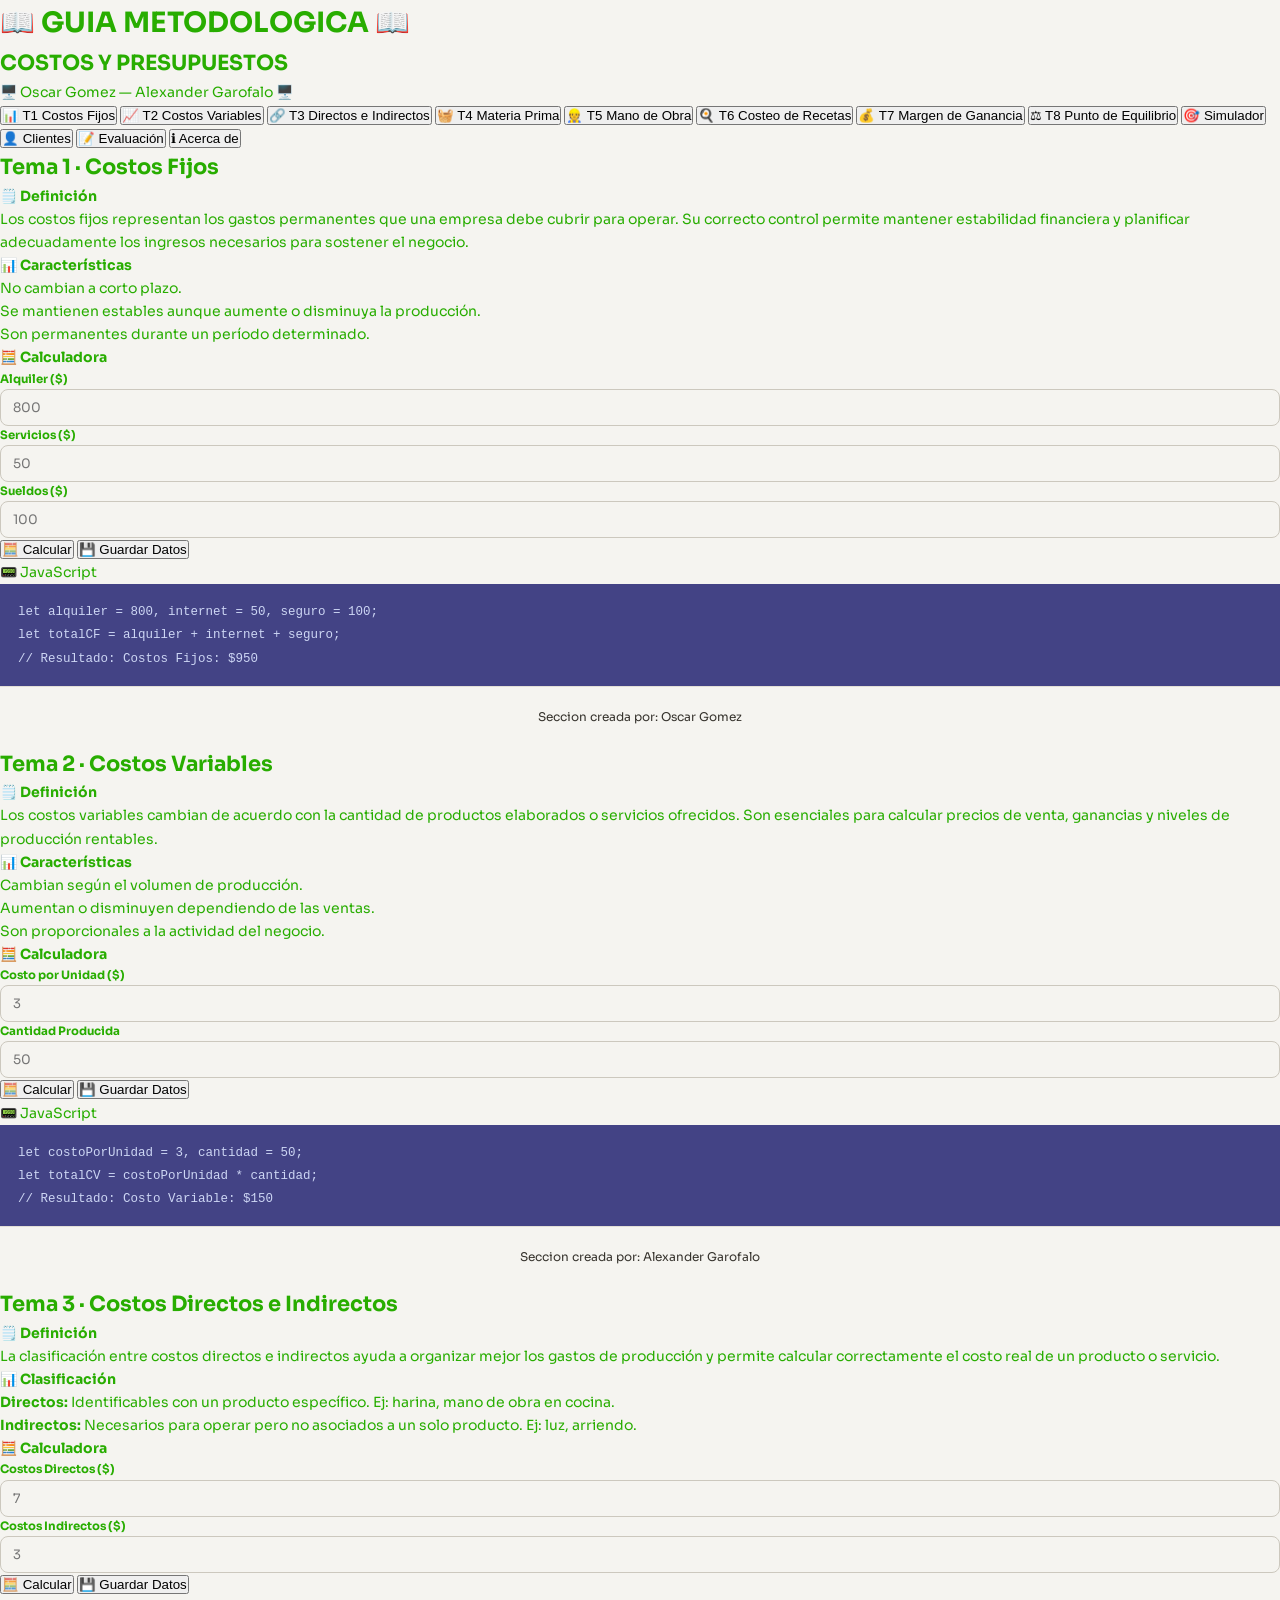
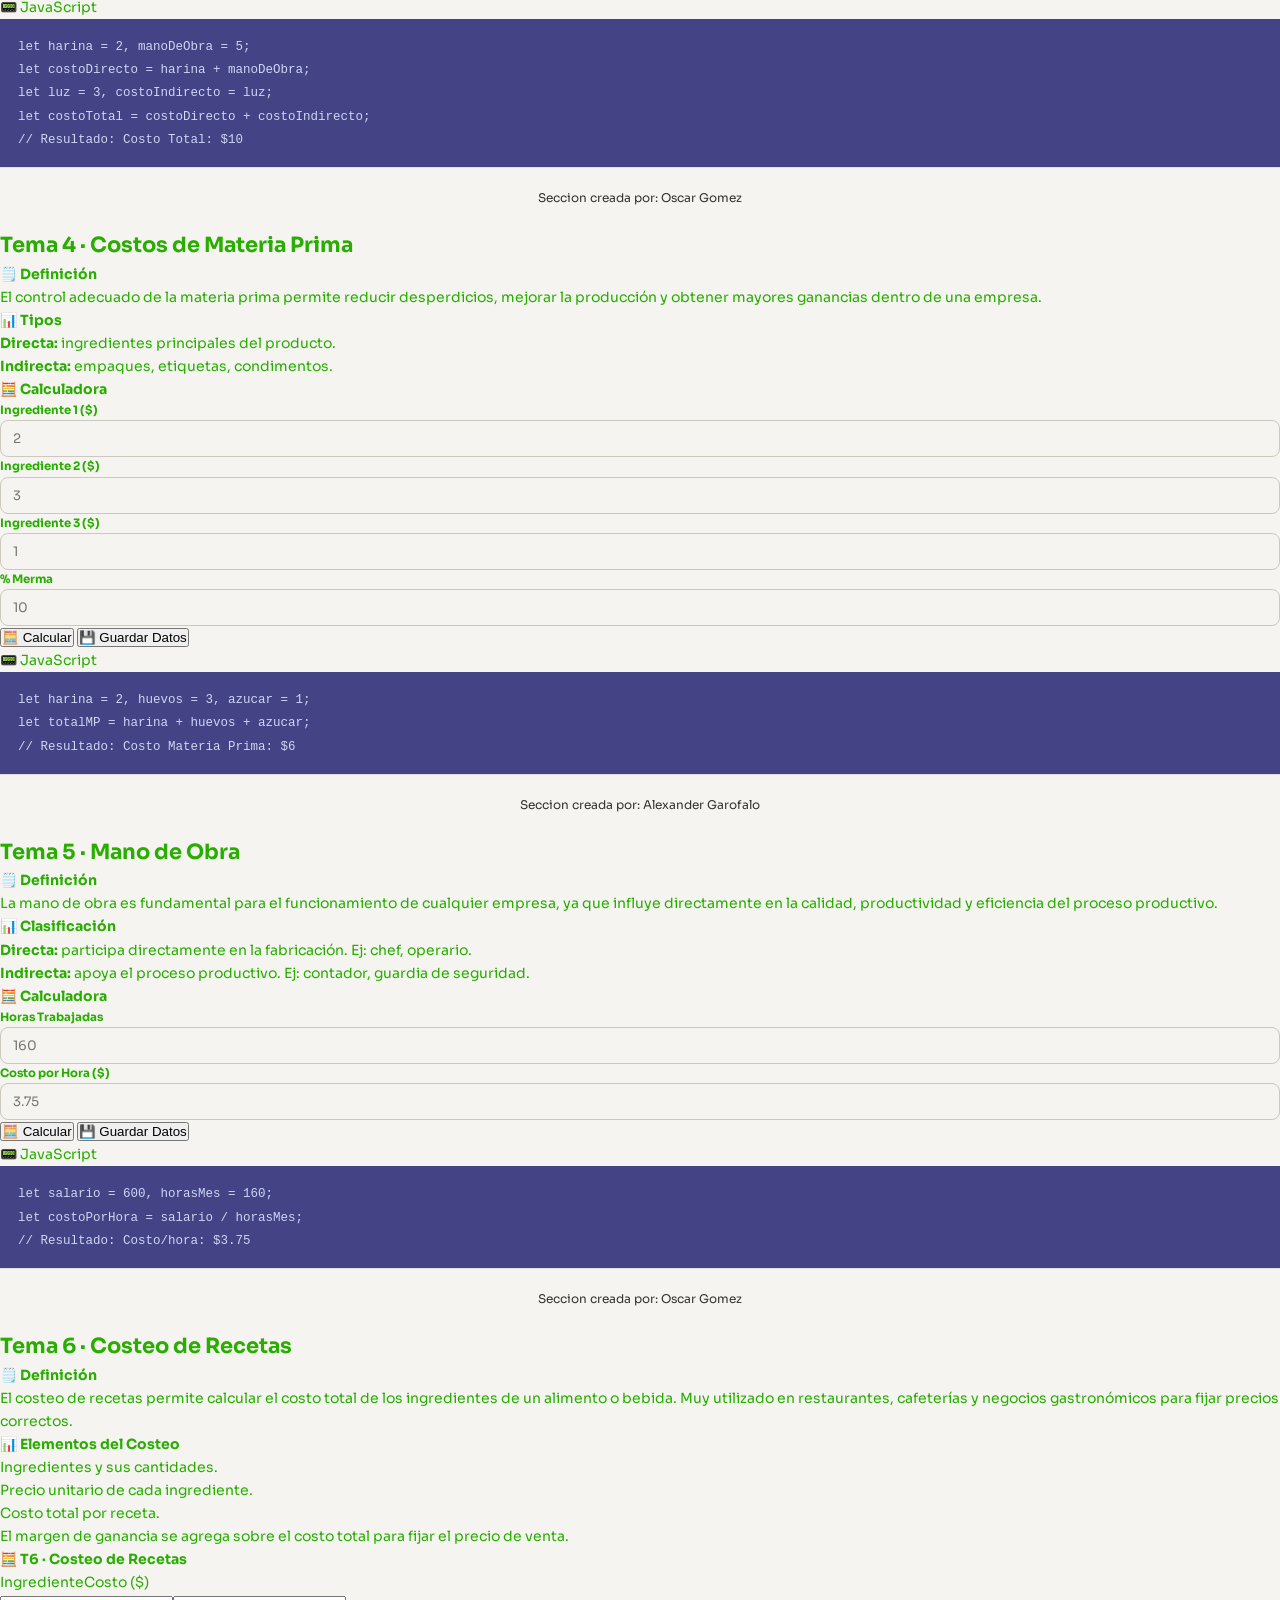
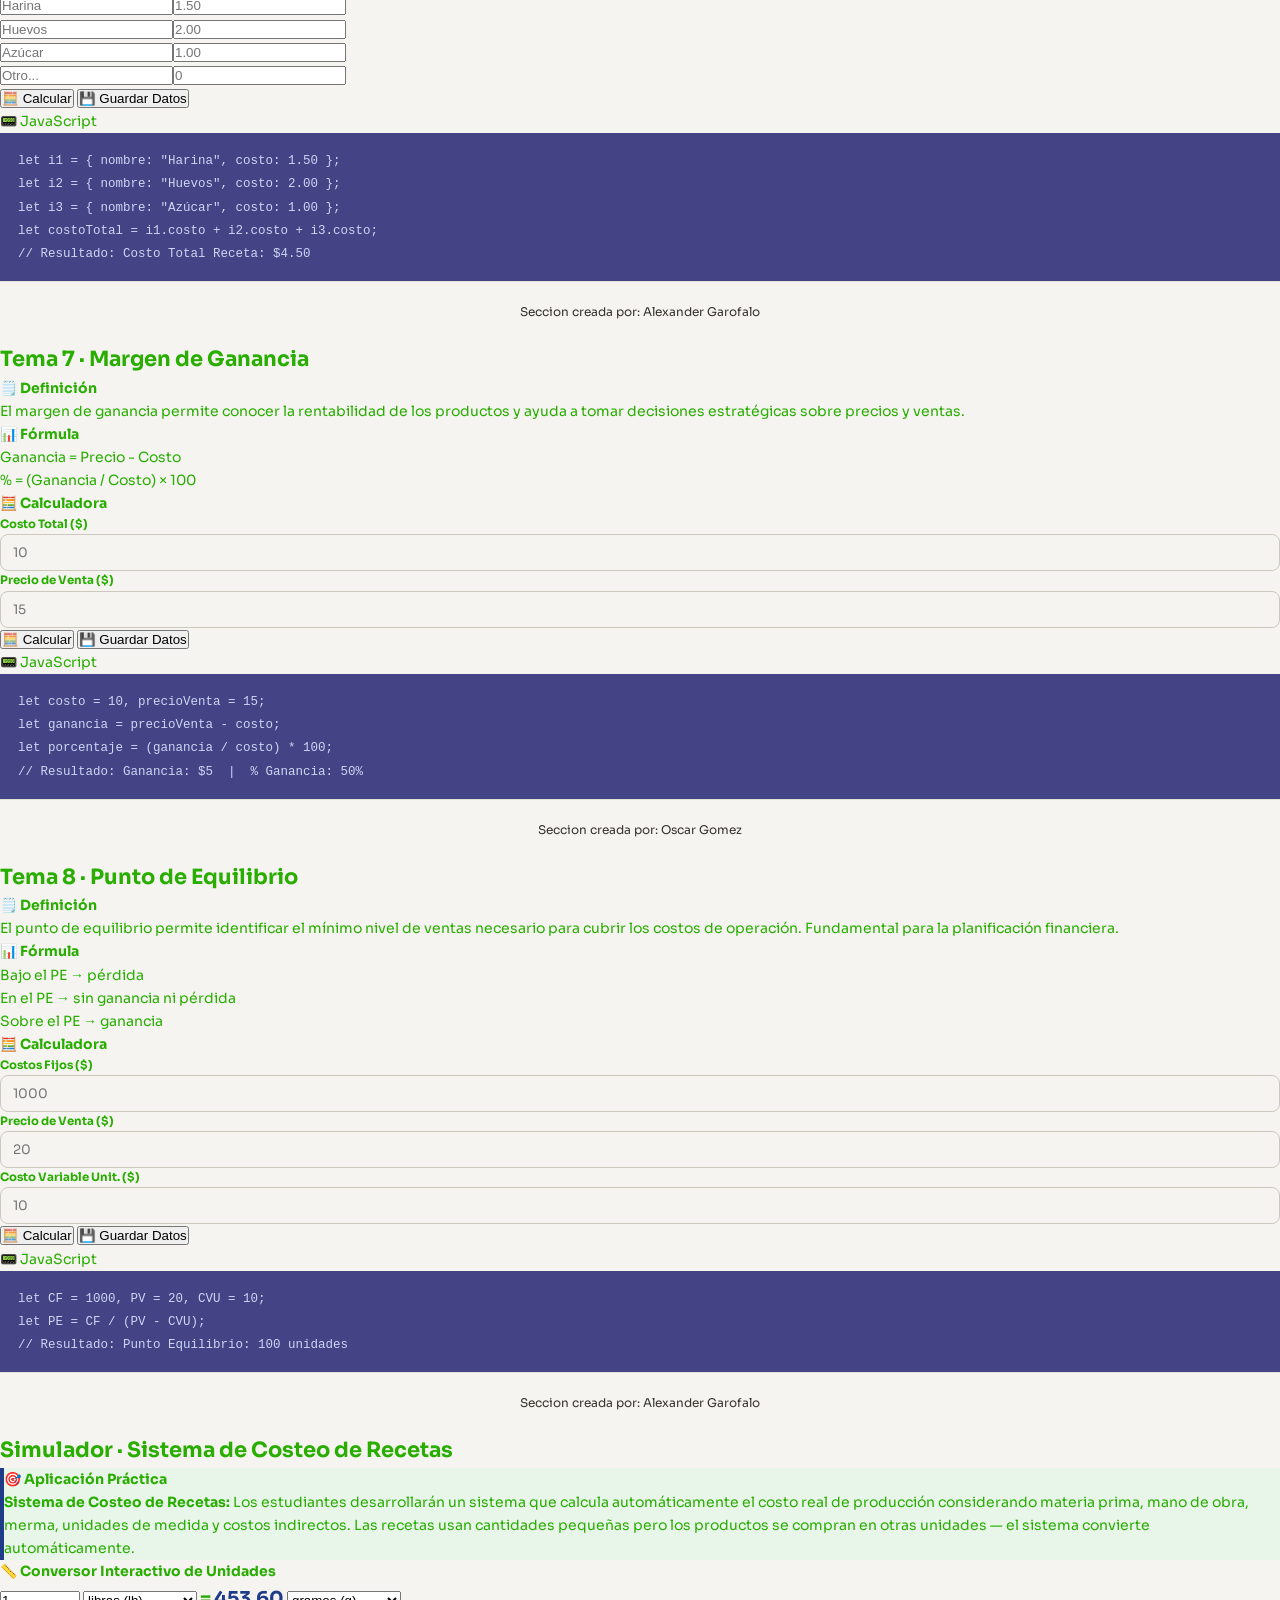
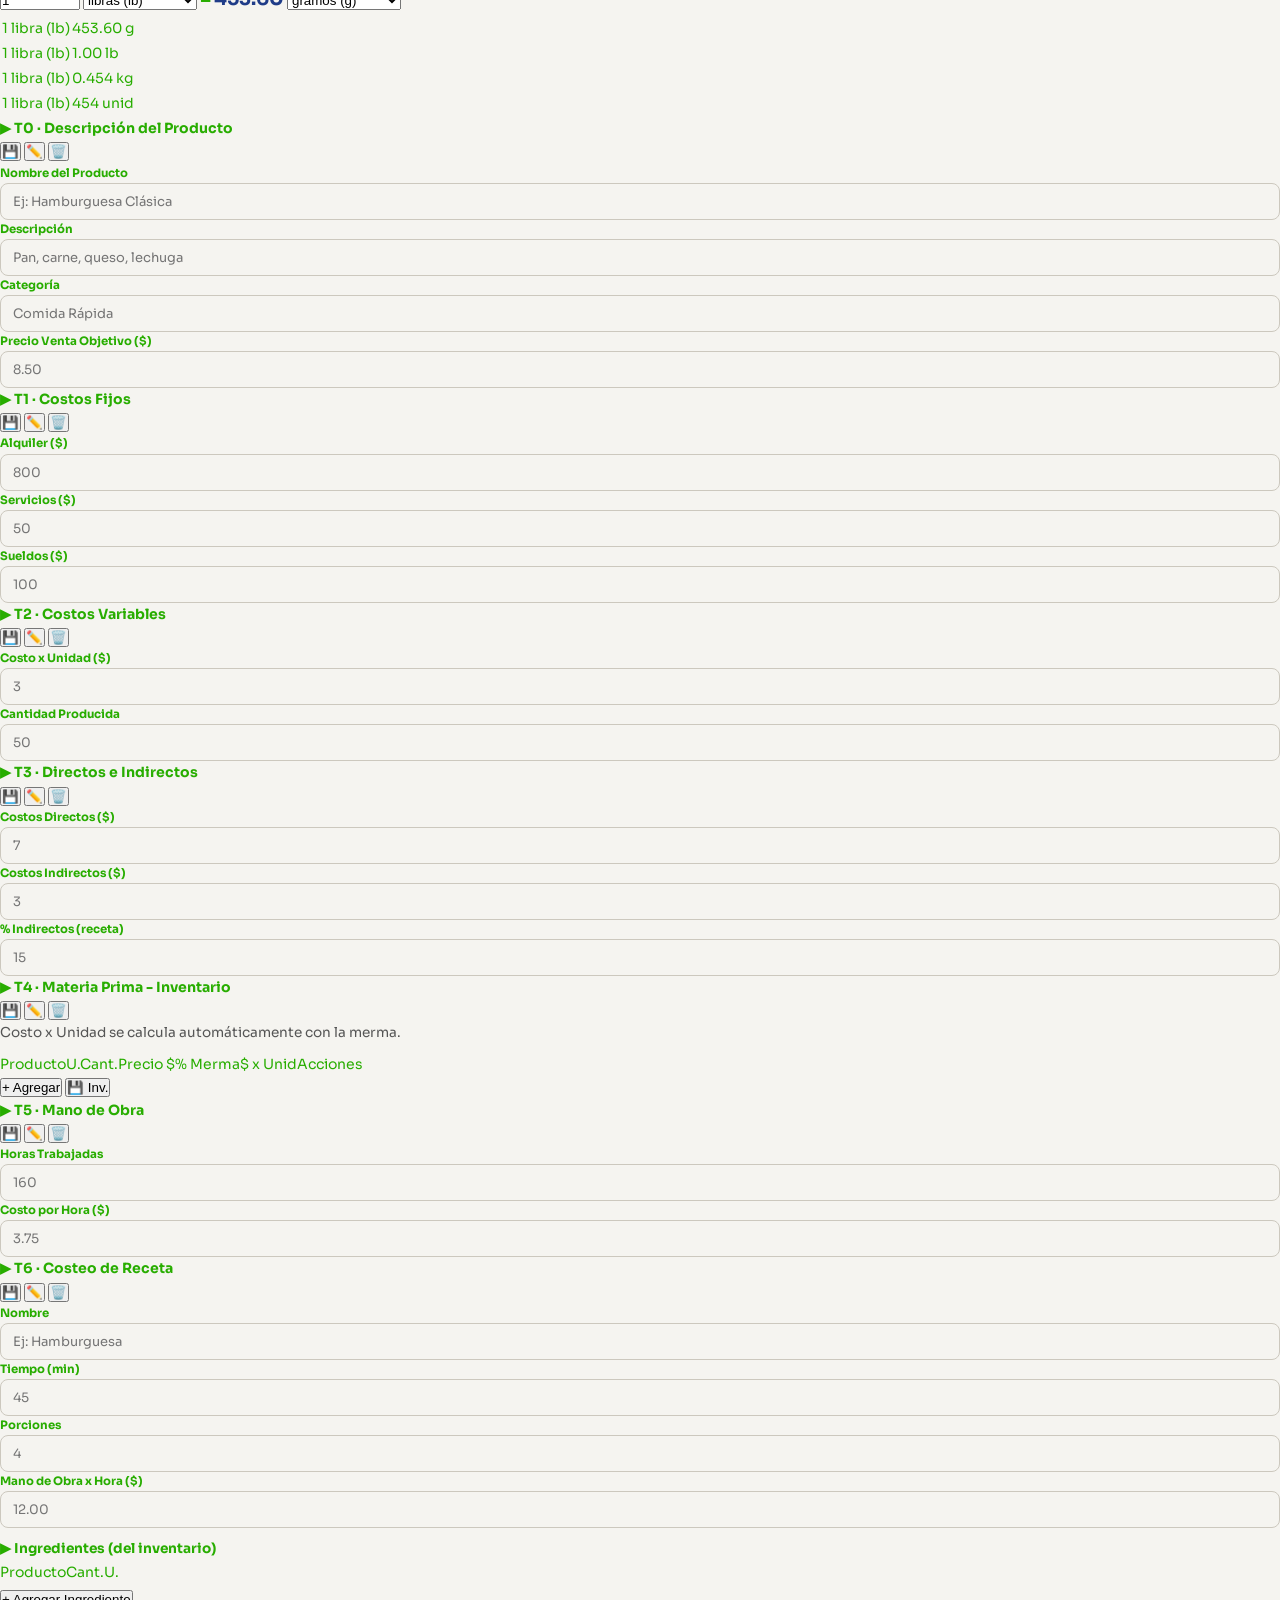
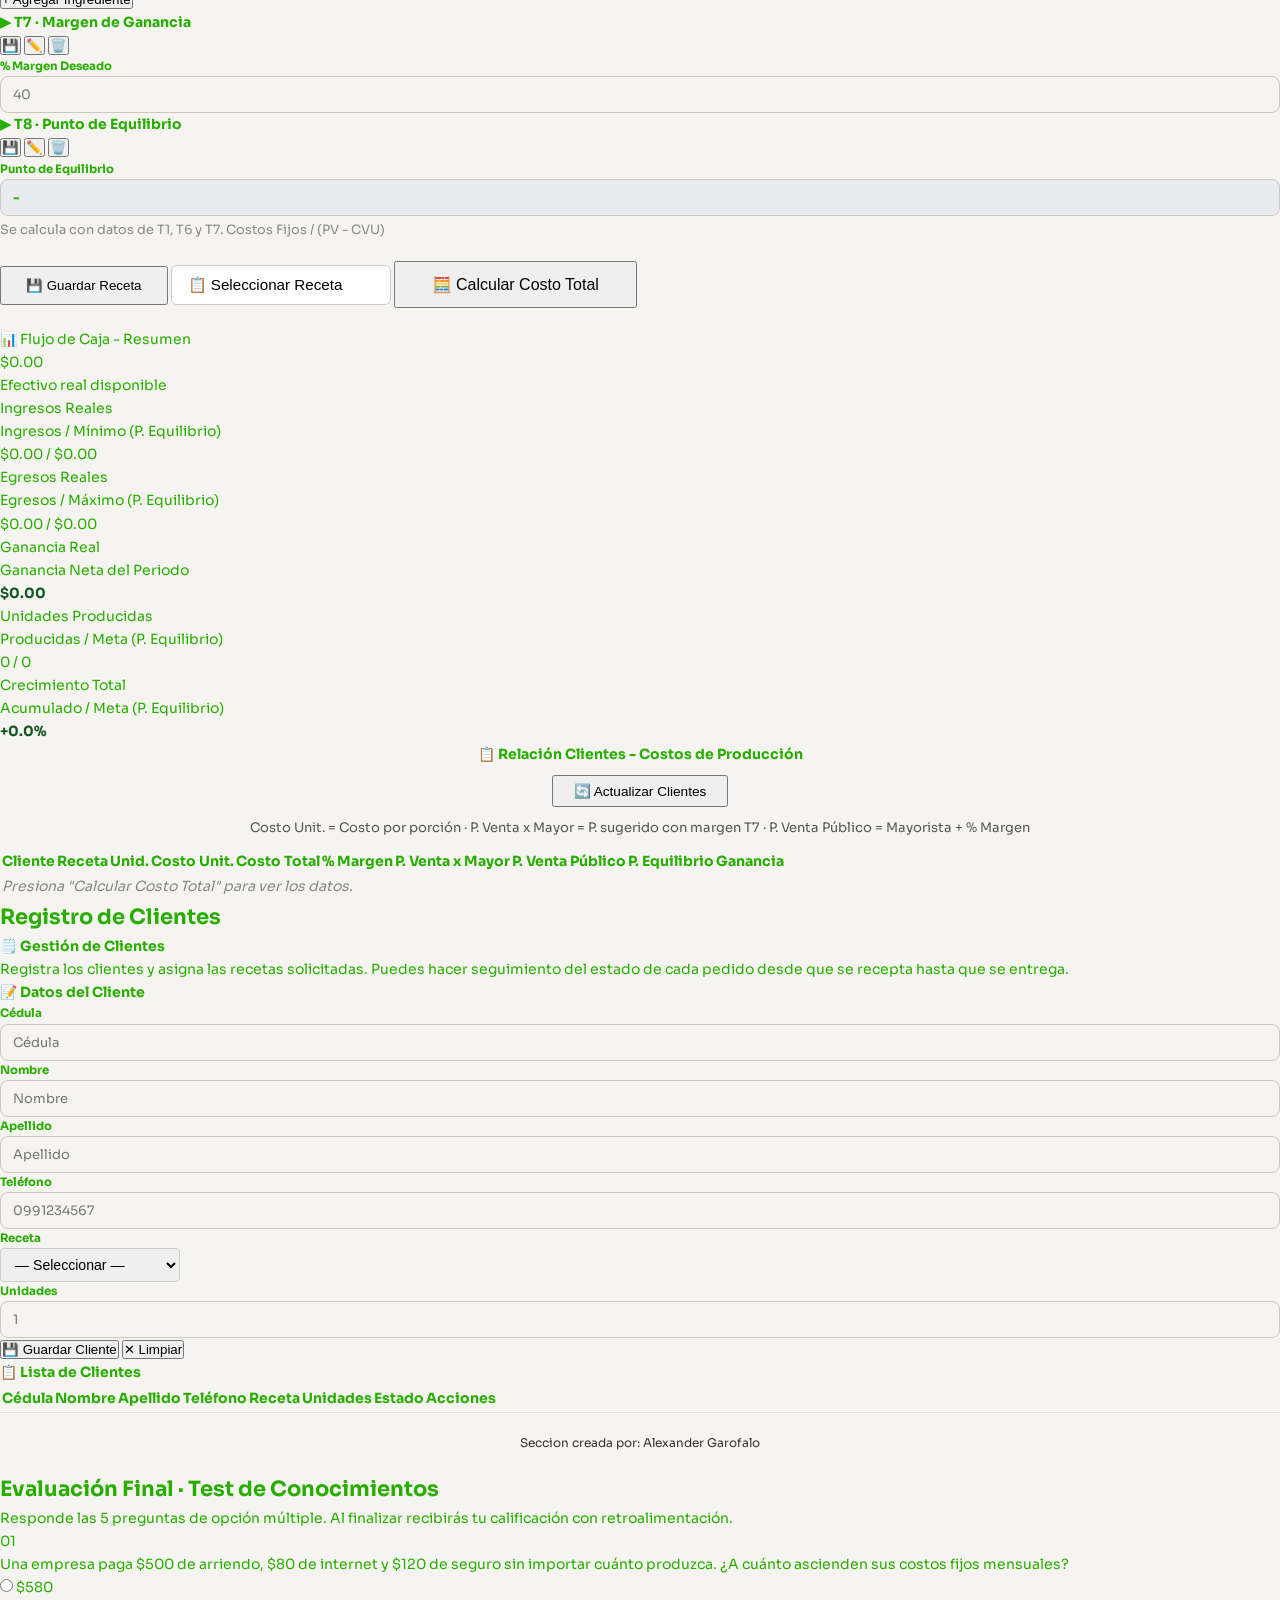
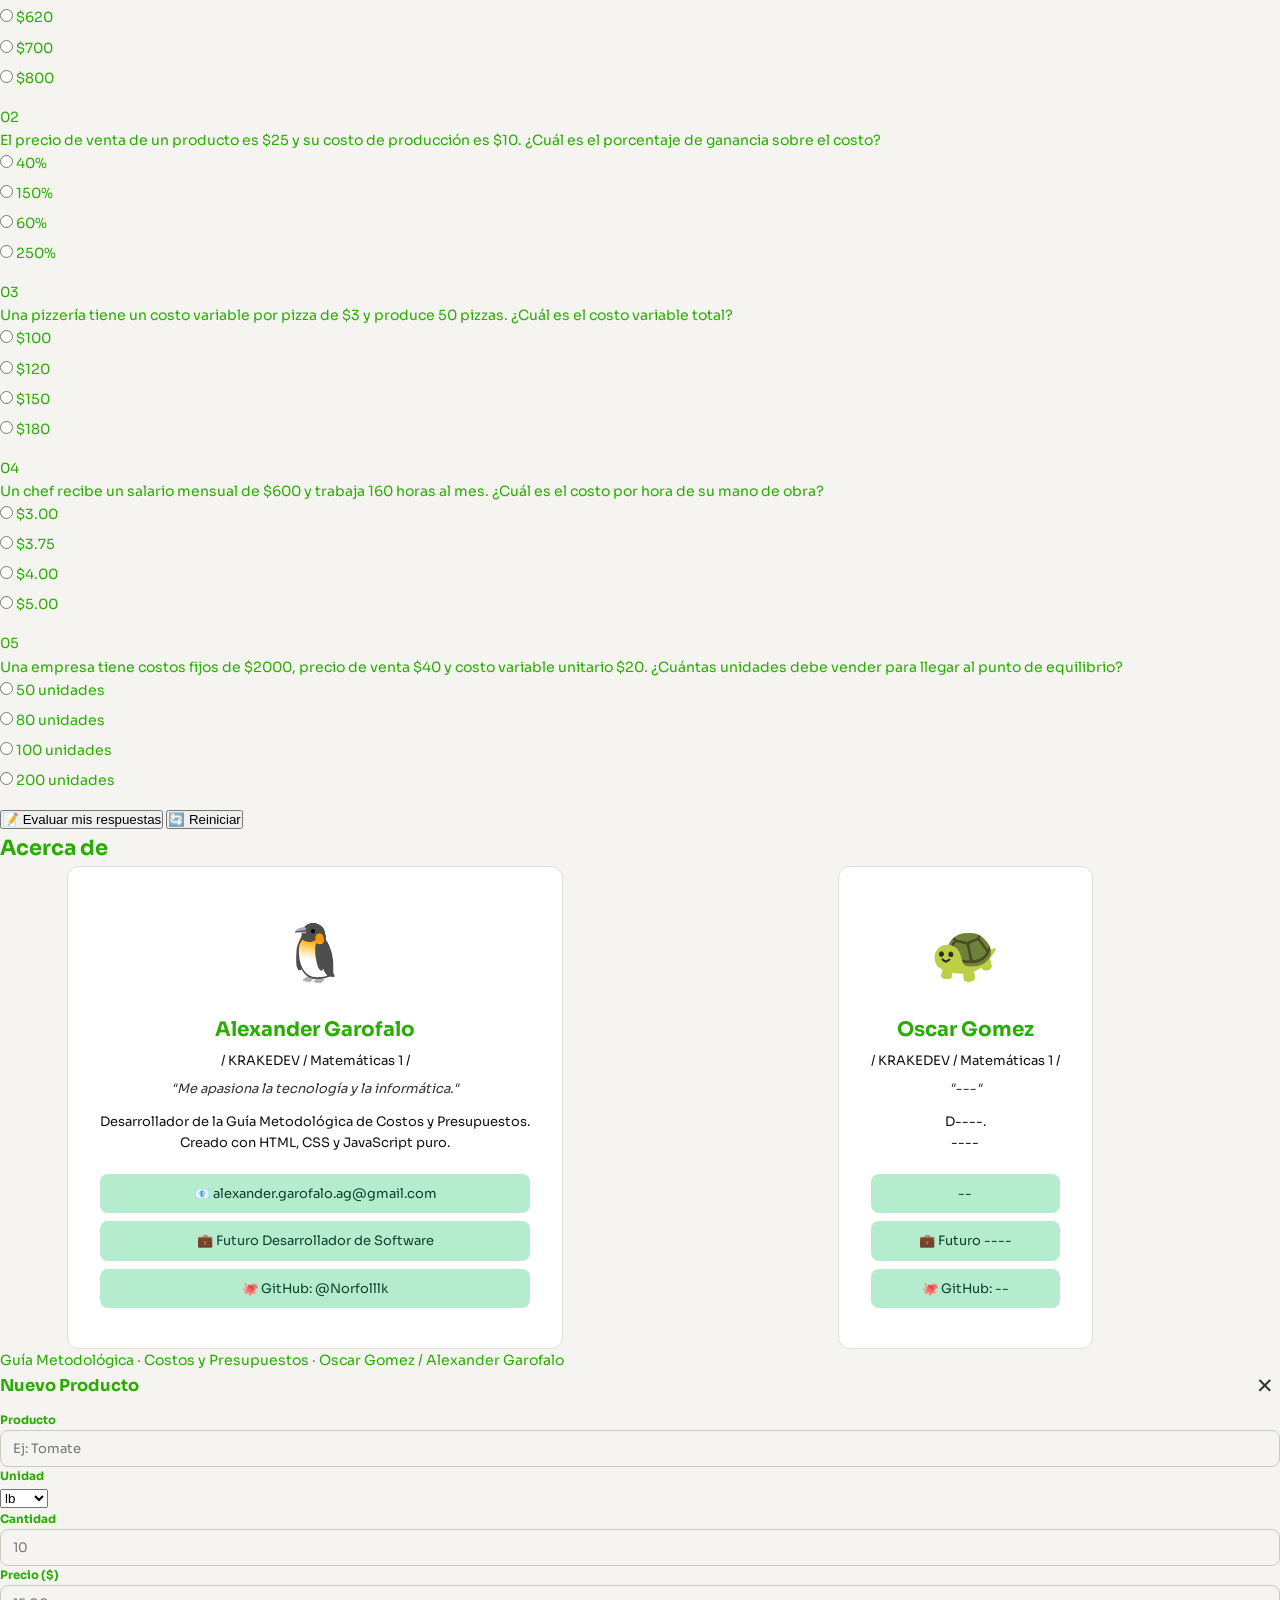
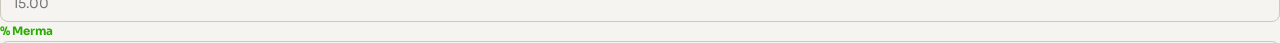
<file: index.html>
<!DOCTYPE html>
<html lang="es">
<head>
  <meta charset="UTF-8">
  <meta name="viewport" content="width=device-width, initial-scale=1.0">
  <title>Guía Metodológica - Costos y Presupuestos</title>
  <link rel="stylesheet" href="cyp.css">
</head>
<body>

<header>
  <h1>📖 GUIA METODOLOGICA 📖</h1>
  <h2>COSTOS Y PRESUPUESTOS</h2>
  <p>🖥️ Oscar Gomez — Alexander Garofalo 🖥️</p>
</header>

<nav>
  <button onclick="cambiarSeccion('t1', this)">📊 T1 Costos Fijos</button>
  <button onclick="cambiarSeccion('t2', this)">📈 T2 Costos Variables</button>
  <button onclick="cambiarSeccion('t3', this)">🔗 T3 Directos e Indirectos</button>
  <button onclick="cambiarSeccion('t4', this)">🧺 T4 Materia Prima</button>
  <button onclick="cambiarSeccion('t5', this)">👷 T5 Mano de Obra</button>
  <button onclick="cambiarSeccion('t6', this)">🍳 T6 Costeo de Recetas</button>
  <button onclick="cambiarSeccion('t7', this)">💰 T7 Margen de Ganancia</button>
  <button onclick="cambiarSeccion('t8', this)">⚖ T8 Punto de Equilibrio</button>
   <button onclick="cambiarSeccion('simulador', this)">🎯 Simulador</button>
   <button onclick="cambiarSeccion('clientes', this)">👤 Clientes</button>
   <button onclick="cambiarSeccion('evaluacion', this)">📝 Evaluación</button>
  <button onclick="cambiarSeccion('acerca-de', this)">ℹ Acerca de</button>
</nav>

<main>

<!-- ═══ T1 · COSTOS FIJOS ═══ -->
<section id="t1" class="activa">
  <h2>Tema 1 · Costos Fijos</h2>

  <div class="info-card">
    <h4>🗒️ Definición</h4>
    <p>Los costos fijos representan los gastos permanentes que una empresa debe cubrir para operar. Su correcto control permite mantener estabilidad financiera y planificar adecuadamente los ingresos necesarios para sostener el negocio.</p>
  </div>

  <div class="info-card">
    <h4>📊 Características</h4>
    <ul>
      <li>No cambian a corto plazo.</li>
      <li>Se mantienen estables aunque aumente o disminuya la producción.</li>
      <li>Son permanentes durante un período determinado.</li>
    </ul>
  </div>

  <div class="calc-box">
    <h4>🧮 Calculadora</h4>
    <div class="fila-form">
      <div class="campo"><h5>Alquiler ($)</h5><input type="number" id="cf_alq" placeholder="800" step="0.01"></div>
      <div class="campo"><h5>Servicios ($)</h5><input type="number" id="cf_serv" placeholder="50" step="0.01"></div>
      <div class="campo"><h5>Sueldos ($)</h5><input type="number" id="cf_suel" placeholder="100" step="0.01"></div>
    </div>
    <div class="botonera">
      <button onclick="calcularCostosFijos()">🧮 Calcular</button>
      <button class="secundario" onclick="enviarAlSimulador('t1')">💾 Guardar Datos</button>
    </div>
    <div class="resultado" id="res_cf"></div>
  </div>

    <div class="codigo-box">
      <div class="etiqueta">📟 JavaScript</div>
<pre><code>let alquiler = 800, internet = 50, seguro = 100;
let totalCF = alquiler + internet + seguro;
// Resultado: Costos Fijos: $950</code></pre>
    </div>
  <footer class="pie-pagina"><p>Seccion creada por: Oscar Gomez</p></footer>
</section>

<!-- ═══ T2 · COSTOS VARIABLES ═══ -->
<section id="t2">
  <h2>Tema 2 · Costos Variables</h2>

  <div class="info-card">
    <h4>🗒️ Definición</h4>
    <p>Los costos variables cambian de acuerdo con la cantidad de productos elaborados o servicios ofrecidos. Son esenciales para calcular precios de venta, ganancias y niveles de producción rentables.</p>
  </div>

  <div class="info-card">
    <h4>📊 Características</h4>
    <ul>
      <li>Cambian según el volumen de producción.</li>
      <li>Aumentan o disminuyen dependiendo de las ventas.</li>
      <li>Son proporcionales a la actividad del negocio.</li>
    </ul>
  </div>

  <div class="calc-box">
    <h4>🧮 Calculadora</h4>
    <div class="fila-form">
      <div class="campo"><h5>Costo por Unidad ($)</h5><input type="number" id="cv_cvu" placeholder="3" step="0.01"></div>
      <div class="campo"><h5>Cantidad Producida</h5><input type="number" id="cv_cant" placeholder="50"></div>
    </div>
    <div class="botonera">
      <button onclick="calcularCostosVariables()">🧮 Calcular</button>
      <button class="secundario" onclick="enviarAlSimulador('t2')">💾 Guardar Datos</button>
    </div>
    <div class="resultado" id="res_cv"></div>
  </div>

  <div class="codigo-box">
    <div class="etiqueta">📟 JavaScript</div>
<pre><code>let costoPorUnidad = 3, cantidad = 50;
let totalCV = costoPorUnidad * cantidad;
// Resultado: Costo Variable: $150</code></pre>
    </div>
  <footer class="pie-pagina"><p>Seccion creada por: Alexander Garofalo</p></footer>
</section>

<!-- ═══ T3 · DIRECTOS E INDIRECTOS ═══ -->
<section id="t3">
  <h2>Tema 3 · Costos Directos e Indirectos</h2>

  <div class="info-card">
    <h4>🗒️ Definición</h4>
    <p>La clasificación entre costos directos e indirectos ayuda a organizar mejor los gastos de producción y permite calcular correctamente el costo real de un producto o servicio.</p>
  </div>

  <div class="info-card">
    <h4>📊 Clasificación</h4>
    <ul>
      <li><strong>Directos:</strong> Identificables con un producto específico. Ej: harina, mano de obra en cocina.</li>
      <li><strong>Indirectos:</strong> Necesarios para operar pero no asociados a un solo producto. Ej: luz, arriendo.</li>
    </ul>
  </div>

  <div class="calc-box">
    <h4>🧮 Calculadora</h4>
    <div class="fila-form">
      <div class="campo"><h5>Costos Directos ($)</h5><input type="number" id="ci_dir" placeholder="7" step="0.01"></div>
      <div class="campo"><h5>Costos Indirectos ($)</h5><input type="number" id="ci_ind" placeholder="3" step="0.01"></div>
    </div>
    <div class="botonera">
      <button onclick="calcularDirectosIndirectos()">🧮 Calcular</button>
      <button class="secundario" onclick="enviarAlSimulador('t3')">💾 Guardar Datos</button>
    </div>
    <div class="resultado" id="res_ci"></div>
  </div>

  <div class="codigo-box">
    <div class="etiqueta">📟 JavaScript</div>
<pre><code>let harina = 2, manoDeObra = 5;
let costoDirecto = harina + manoDeObra;
let luz = 3, costoIndirecto = luz;
let costoTotal = costoDirecto + costoIndirecto;
// Resultado: Costo Total: $10</code></pre>
    </div>
  <footer class="pie-pagina"><p>Seccion creada por: Oscar Gomez</p></footer>
</section>

<!-- ═══ T4 · MATERIA PRIMA ═══ -->
<section id="t4">
  <h2>Tema 4 · Costos de Materia Prima</h2>

  <div class="info-card">
    <h4>🗒️ Definición</h4>
    <p>El control adecuado de la materia prima permite reducir desperdicios, mejorar la producción y obtener mayores ganancias dentro de una empresa.</p>
  </div>

  <div class="info-card">
    <h4>📊 Tipos</h4>
    <ul>
      <li><strong>Directa:</strong> ingredientes principales del producto.</li>
      <li><strong>Indirecta:</strong> empaques, etiquetas, condimentos.</li>
    </ul>
  </div>

  <div class="calc-box">
    <h4>🧮 Calculadora</h4>
    <div class="fila-form">
      <div class="campo"><h5>Ingrediente 1 ($)</h5><input type="number" id="mp_i1" placeholder="2" step="0.01"></div>
      <div class="campo"><h5>Ingrediente 2 ($)</h5><input type="number" id="mp_i2" placeholder="3" step="0.01"></div>
      <div class="campo"><h5>Ingrediente 3 ($)</h5><input type="number" id="mp_i3" placeholder="1" step="0.01"></div>
      <div class="campo"><h5>% Merma</h5><input type="number" id="mp_merma" placeholder="10"></div>
    </div>
    <div class="botonera">
      <button onclick="calcularMateriaPrima()">🧮 Calcular</button>
      <button class="secundario" onclick="enviarAlSimulador('t4')">💾 Guardar Datos</button>
    </div>
    <div class="resultado" id="res_mp"></div>
  </div>

  <div class="codigo-box">
    <div class="etiqueta">📟 JavaScript</div>
<pre><code>let harina = 2, huevos = 3, azucar = 1;
let totalMP = harina + huevos + azucar;
// Resultado: Costo Materia Prima: $6</code></pre>
    </div>
  <footer class="pie-pagina"><p>Seccion creada por: Alexander Garofalo</p></footer>
</section>

<!-- ═══ T5 · MANO DE OBRA ═══ -->
<section id="t5">
  <h2>Tema 5 · Mano de Obra</h2>

  <div class="info-card">
    <h4>🗒️ Definición</h4>
    <p>La mano de obra es fundamental para el funcionamiento de cualquier empresa, ya que influye directamente en la calidad, productividad y eficiencia del proceso productivo.</p>
  </div>

  <div class="info-card">
    <h4>📊 Clasificación</h4>
    <ul>
      <li><strong>Directa:</strong> participa directamente en la fabricación. Ej: chef, operario.</li>
      <li><strong>Indirecta:</strong> apoya el proceso productivo. Ej: contador, guardia de seguridad.</li>
    </ul>
  </div>

  <div class="calc-box">
    <h4>🧮 Calculadora</h4>
    <div class="fila-form">
      <div class="campo"><h5>Horas Trabajadas</h5><input type="number" id="mo_horas" placeholder="160"></div>
      <div class="campo"><h5>Costo por Hora ($)</h5><input type="number" id="mo_costo" placeholder="3.75" step="0.01"></div>
    </div>
    <div class="botonera">
      <button onclick="calcularManoObra()">🧮 Calcular</button>
      <button class="secundario" onclick="enviarAlSimulador('t5')">💾 Guardar Datos</button>
    </div>
    <div class="resultado" id="res_mo"></div>
  </div>

  <div class="codigo-box">
    <div class="etiqueta">📟 JavaScript</div>
<pre><code>let salario = 600, horasMes = 160;
let costoPorHora = salario / horasMes;
// Resultado: Costo/hora: $3.75</code></pre>
    </div>
  <footer class="pie-pagina"><p>Seccion creada por: Oscar Gomez</p></footer>
</section>

<!-- ═══ T6 · COSTEO DE RECETAS ═══ -->
<section id="t6">
  <h2>Tema 6 · Costeo de Recetas</h2>

  <div class="info-card">
    <h4>🗒️ Definición</h4>
    <p>El costeo de recetas permite calcular el costo total de los ingredientes de un alimento o bebida. Muy utilizado en restaurantes, cafeterías y negocios gastronómicos para fijar precios correctos.</p>
  </div>

  <div class="info-card">
    <h4>📊 Elementos del Costeo</h4>
    <ul>
      <li>Ingredientes y sus cantidades.</li>
      <li>Precio unitario de cada ingrediente.</li>
      <li>Costo total por receta.</li>
      <li>El margen de ganancia se agrega sobre el costo total para fijar el precio de venta.</li>
    </ul>
  </div>

  <div class="calc-box">
    <h4>🧮 T6 · Costeo de Recetas</h4>
    <div class="tabla-ingredientes">
      <div class="fila-encabezado-tabla"><span>Ingrediente</span><span>Costo ($)</span></div>
      <div class="fila-ingrediente"><input type="text" id="rec_n1" placeholder="Harina"><input type="number" id="rec_c1" placeholder="1.50" step="0.01"></div>
      <div class="fila-ingrediente"><input type="text" id="rec_n2" placeholder="Huevos"><input type="number" id="rec_c2" placeholder="2.00" step="0.01"></div>
      <div class="fila-ingrediente"><input type="text" id="rec_n3" placeholder="Azúcar"><input type="number" id="rec_c3" placeholder="1.00" step="0.01"></div>
      <div class="fila-ingrediente"><input type="text" id="rec_n4" placeholder="Otro..."><input type="number" id="rec_c4" placeholder="0" step="0.01"></div>
    </div>
    <div class="botonera">
      <button onclick="calcularReceta()">🧮 Calcular</button>
      <button class="secundario" onclick="enviarAlSimulador('t6')">💾 Guardar Datos</button>
    </div>
    <div class="resultado" id="res_rec"></div>
  </div>

  <div class="codigo-box">
    <div class="etiqueta">📟 JavaScript</div>
<pre><code>let i1 = { nombre: "Harina", costo: 1.50 };
let i2 = { nombre: "Huevos", costo: 2.00 };
let i3 = { nombre: "Azúcar", costo: 1.00 };
let costoTotal = i1.costo + i2.costo + i3.costo;
// Resultado: Costo Total Receta: $4.50</code></pre>
    </div>
  <footer class="pie-pagina"><p>Seccion creada por: Alexander Garofalo</p></footer>
</section>

<!-- ═══ T7 · MARGEN DE GANANCIA ═══ -->
<section id="t7">
  <h2>Tema 7 · Margen de Ganancia</h2>

  <div class="info-card">
    <h4>🗒️ Definición</h4>
    <p>El margen de ganancia permite conocer la rentabilidad de los productos y ayuda a tomar decisiones estratégicas sobre precios y ventas.</p>
  </div>

  <div class="info-card">
    <h4>📊 Fórmula</h4>
    <ul>
      <li>Ganancia = Precio - Costo</li>
      <li>% = (Ganancia / Costo) × 100</li>
    </ul>
  </div>

  <div class="calc-box">
    <h4>🧮 Calculadora</h4>
    <div class="fila-form">
      <div class="campo"><h5>Costo Total ($)</h5><input type="number" id="mg_costo" placeholder="10" step="0.01"></div>
      <div class="campo"><h5>Precio de Venta ($)</h5><input type="number" id="mg_precio" placeholder="15" step="0.01"></div>
    </div>
    <div class="botonera">
      <button onclick="calcularMargenGanancia()">🧮 Calcular</button>
      <button class="secundario" onclick="enviarAlSimulador('t7')">💾 Guardar Datos</button>
    </div>
    <div class="resultado" id="res_mg"></div>
  </div>

  <div class="codigo-box">
    <div class="etiqueta">📟 JavaScript</div>
<pre><code>let costo = 10, precioVenta = 15;
let ganancia = precioVenta - costo;
let porcentaje = (ganancia / costo) * 100;
// Resultado: Ganancia: $5  |  % Ganancia: 50%</code></pre>
    </div>
  <footer class="pie-pagina"><p>Seccion creada por: Oscar Gomez</p></footer>
</section>

<!-- ═══ T8 · PUNTO DE EQUILIBRIO ═══ -->
<section id="t8">
  <h2>Tema 8 · Punto de Equilibrio</h2>

  <div class="info-card">
    <h4>🗒️ Definición</h4>
    <p>El punto de equilibrio permite identificar el mínimo nivel de ventas necesario para cubrir los costos de operación. Fundamental para la planificación financiera.</p>
  </div>

  <div class="info-card">
    <h4>📊 Fórmula</h4>
    <ul>
      <li>Bajo el PE → pérdida</li>
      <li>En el PE → sin ganancia ni pérdida</li>
      <li>Sobre el PE → ganancia</li>
    </ul>
  </div>

  <div class="calc-box">
    <h4>🧮 Calculadora</h4>
    <div class="fila-form">
      <div class="campo"><h5>Costos Fijos ($)</h5><input type="number" id="pe_cf" placeholder="1000" step="0.01"></div>
      <div class="campo"><h5>Precio de Venta ($)</h5><input type="number" id="pe_pv" placeholder="20" step="0.01"></div>
      <div class="campo"><h5>Costo Variable Unit. ($)</h5><input type="number" id="pe_cvu" placeholder="10" step="0.01"></div>
    </div>
    <div class="botonera">
      <button onclick="calcularPuntoEquilibrio()">🧮 Calcular</button>
      <button class="secundario" onclick="enviarAlSimulador('t8')">💾 Guardar Datos</button>
    </div>
    <div class="resultado" id="res_pe"></div>
  </div>

  <div class="codigo-box">
    <div class="etiqueta">📟 JavaScript</div>
<pre><code>let CF = 1000, PV = 20, CVU = 10;
let PE = CF / (PV - CVU);
// Resultado: Punto Equilibrio: 100 unidades</code></pre>
    </div>
  <footer class="pie-pagina"><p>Seccion creada por: Alexander Garofalo</p></footer>
</section>

<!-- ═══ SIMULADOR · SISTEMA DE COSTEO ═══ -->
<section id="simulador">
  <h2>Simulador · Sistema de Costeo de Recetas</h2>

  <div class="info-card" style="background:#e8f5e9;border-left:4px solid #1f3c88">
    <h4>🎯 Aplicación Práctica</h4>
    <p><strong>Sistema de Costeo de Recetas:</strong> Los estudiantes desarrollarán un sistema que calcula automáticamente el costo real de producción considerando materia prima, mano de obra, merma, unidades de medida y costos indirectos. Las recetas usan cantidades pequeñas pero los productos se compran en otras unidades — el sistema convierte automáticamente.</p>
  </div>

  <!-- Conversor -->
  <div class="calc-box">
    <h4>📏 Conversor Interactivo de Unidades</h4>
    <div class="fila-form">
      <input type="number" id="conv_valor" value="1" oninput="actualizarConversor()" style="width:80px">
      <select id="conv_desde" onchange="actualizarConversor()">
        <option value="g">gramos (g)</option>
        <option value="lb" selected>libras (lb)</option>
        <option value="kg">kilogramos (kg)</option>
        <option value="unidad">unidad (unid)</option>
      </select>
      <span style="font-weight:bold;font-size:1.2rem">=</span>
      <span id="conv_resultado" style="font-weight:bold;font-size:1.2rem;color:#1f3c88">453.60</span>
      <select id="conv_hacia" onchange="actualizarConversor()">
        <option value="g" selected>gramos (g)</option>
        <option value="lb">libras (lb)</option>
        <option value="kg">kilogramos (kg)</option>
        <option value="unidad">unidad (unid)</option>
      </select>
    </div>
    <table id="conv_tabla">
      <tr><td>1 libra (lb)</td><td>453.60 g</td></tr>
      <tr><td>1 libra (lb)</td><td>1.00 lb</td></tr>
      <tr><td>1 libra (lb)</td><td>0.454 kg</td></tr>
      <tr><td>1 libra (lb)</td><td>454 unid</td></tr>
    </table>
  </div>

  <!-- T0 · Descripción del Producto -->
  <div class="sim-box" data-section="t0">
    <div class="sim-header">
      <h4 onclick="toggleCollapsible(this)" style="cursor:pointer">▶ T0 · Descripción del Producto</h4>
      <div class="sim-acciones">
        <button onclick="guardarSim(this)" title="Guardar">💾</button>
        <button onclick="editarSim(this)" title="Editar">✏️</button>
        <button onclick="limpiarSim(this)" title="Borrar">🗑️</button>
      </div>
    </div>
    <div class="sim-body">
      <div class="fila-form">
        <div class="campo"><h5>Nombre del Producto</h5><input type="text" id="sim_prod_nombre" placeholder="Ej: Hamburguesa Clásica"></div>
        <div class="campo"><h5>Descripción</h5><input type="text" id="sim_prod_desc" placeholder="Pan, carne, queso, lechuga"></div>
        <div class="campo"><h5>Categoría</h5><input type="text" id="sim_prod_cat" placeholder="Comida Rápida"></div>
        <div class="campo"><h5>Precio Venta Objetivo ($)</h5><input type="number" id="sim_prod_pv" placeholder="8.50" step="0.01"></div>
      </div>
    </div>
  </div>

  <!-- T1 · Costos Fijos -->
  <div class="sim-box" data-section="t1">
    <div class="sim-header">
      <h4 onclick="toggleCollapsible(this)" style="cursor:pointer">▶ T1 · Costos Fijos</h4>
      <div class="sim-acciones">
        <button onclick="guardarSim(this)" title="Guardar">💾</button>
        <button onclick="editarSim(this)" title="Editar">✏️</button>
        <button onclick="limpiarSim(this)" title="Borrar">🗑️</button>
      </div>
    </div>
    <div class="sim-body">
      <div class="fila-form">
        <div class="campo"><h5>Alquiler ($)</h5><input type="number" id="sim_cf_alq" placeholder="800" step="0.01"></div>
        <div class="campo"><h5>Servicios ($)</h5><input type="number" id="sim_cf_serv" placeholder="50" step="0.01"></div>
        <div class="campo"><h5>Sueldos ($)</h5><input type="number" id="sim_cf_suel" placeholder="100" step="0.01"></div>
      </div>
    </div>
  </div>

  <!-- T2 · Costos Variables -->
  <div class="sim-box" data-section="t2">
    <div class="sim-header">
      <h4 onclick="toggleCollapsible(this)" style="cursor:pointer">▶ T2 · Costos Variables</h4>
      <div class="sim-acciones">
        <button onclick="guardarSim(this)" title="Guardar">💾</button>
        <button onclick="editarSim(this)" title="Editar">✏️</button>
        <button onclick="limpiarSim(this)" title="Borrar">🗑️</button>
      </div>
    </div>
    <div class="sim-body">
      <div class="fila-form">
        <div class="campo"><h5>Costo x Unidad ($)</h5><input type="number" id="sim_cv_cvu" placeholder="3" step="0.01"></div>
        <div class="campo"><h5>Cantidad Producida</h5><input type="number" id="sim_cv_cant" placeholder="50"></div>
      </div>
    </div>
  </div>

  <!-- T3 · Directos e Indirectos -->
  <div class="sim-box" data-section="t3">
    <div class="sim-header">
      <h4 onclick="toggleCollapsible(this)" style="cursor:pointer">▶ T3 · Directos e Indirectos</h4>
      <div class="sim-acciones">
        <button onclick="guardarSim(this)" title="Guardar">💾</button>
        <button onclick="editarSim(this)" title="Editar">✏️</button>
        <button onclick="limpiarSim(this)" title="Borrar">🗑️</button>
      </div>
    </div>
    <div class="sim-body">
      <div class="fila-form">
        <div class="campo"><h5>Costos Directos ($)</h5><input type="number" id="sim_ci_dir" placeholder="7" step="0.01"></div>
        <div class="campo"><h5>Costos Indirectos ($)</h5><input type="number" id="sim_ci_ind" placeholder="3" step="0.01"></div>
        <div class="campo"><h5>% Indirectos (receta)</h5><input type="number" id="sim_indirectos" placeholder="15" step="1"></div>
      </div>
    </div>
  </div>

  <!-- T4 · Materia Prima - Inventario -->
  <div class="sim-box" data-section="t4">
    <div class="sim-header">
      <h4 onclick="toggleCollapsible(this)" style="cursor:pointer">▶ T4 · Materia Prima - Inventario</h4>
      <div class="sim-acciones">
        <button onclick="guardarSim(this)" title="Guardar">💾</button>
        <button onclick="editarSim(this)" title="Editar">✏️</button>
        <button onclick="limpiarSim(this)" title="Borrar">🗑️</button>
      </div>
    </div>
    <div class="sim-body">
      <p style="font-size:0.85rem;color:#555;margin-bottom:8px">Costo x Unidad se calcula automáticamente con la merma.</p>
      <div id="tabla-mp" class="tabla-sim">
        <div class="fila-encabezado">
          <span>Producto</span><span>U.</span><span>Cant.</span><span>Precio $</span><span>% Merma</span><span>$ x Unid</span><span>Acciones</span>
        </div>
      </div>
      <div class="botonera">
        <button onclick="abrirModalMP()">+ Agregar</button>
        <button class="secundario" onclick="guardarInventario()">💾 Inv.</button>
      </div>
    </div>
  </div>

  <!-- T5 · Mano de Obra -->
  <div class="sim-box" data-section="t5">
    <div class="sim-header">
      <h4 onclick="toggleCollapsible(this)" style="cursor:pointer">▶ T5 · Mano de Obra</h4>
      <div class="sim-acciones">
        <button onclick="guardarSim(this)" title="Guardar">💾</button>
        <button onclick="editarSim(this)" title="Editar">✏️</button>
        <button onclick="limpiarSim(this)" title="Borrar">🗑️</button>
      </div>
    </div>
    <div class="sim-body">
      <div class="fila-form">
        <div class="campo"><h5>Horas Trabajadas</h5><input type="number" id="sim_mo_horas" placeholder="160"></div>
        <div class="campo"><h5>Costo por Hora ($)</h5><input type="number" id="sim_mo_costo" placeholder="3.75" step="0.01"></div>
      </div>
    </div>
  </div>

  <!-- T6 · Costeo de Receta -->
  <div class="sim-box" data-section="t6">
    <div class="sim-header">
      <h4 onclick="toggleCollapsible(this)" style="cursor:pointer">▶ T6 · Costeo de Receta</h4>
      <div class="sim-acciones">
        <button onclick="guardarSim(this)" title="Guardar">💾</button>
        <button onclick="editarSim(this)" title="Editar">✏️</button>
        <button onclick="limpiarSim(this)" title="Borrar">🗑️</button>
      </div>
    </div>
    <div class="sim-body">
      <div class="fila-form">
        <div class="campo"><h5>Nombre</h5><input type="text" id="sim_nombre" placeholder="Ej: Hamburguesa"></div>
        <div class="campo"><h5>Tiempo (min)</h5><input type="number" id="sim_tiempo" placeholder="45" step="1"></div>
        <div class="campo"><h5>Porciones</h5><input type="number" id="sim_porciones" placeholder="4" step="1"></div>
        <div class="campo"><h5>Mano de Obra x Hora ($)</h5><input type="number" id="sim_mo" placeholder="12.00" step="0.01"></div>
      </div>
      <div class="sim-box" style="margin-top:10px">
        <h4 onclick="toggleCollapsible(this)" style="cursor:pointer;font-size:0.85rem">▶ Ingredientes (del inventario)</h4>
        <div class="sim-body">
          <div id="tabla-receta" class="tabla-sim">
            <div class="fila-encabezado">
              <span>Producto</span><span>Cant.</span><span>U.</span><span></span>
            </div>
          </div>
          <button onclick="agregarFilaReceta()" style="margin-top:6px">+ Agregar Ingrediente</button>
        </div>
      </div>
    </div>
  </div>

  <!-- T7 · Margen de Ganancia -->
  <div class="sim-box" data-section="t7">
    <div class="sim-header">
      <h4 onclick="toggleCollapsible(this)" style="cursor:pointer">▶ T7 · Margen de Ganancia</h4>
      <div class="sim-acciones">
        <button onclick="guardarSim(this)" title="Guardar">💾</button>
        <button onclick="editarSim(this)" title="Editar">✏️</button>
        <button onclick="limpiarSim(this)" title="Borrar">🗑️</button>
      </div>
    </div>
    <div class="sim-body">
      <div class="fila-form">
        <div class="campo"><h5>% Margen Deseado</h5><input type="number" id="sim_margen" placeholder="40" step="1"></div>
      </div>
    </div>
  </div>

  <!-- T8 · Punto de Equilibrio -->
  <div class="sim-box" data-section="t8">
    <div class="sim-header">
      <h4 onclick="toggleCollapsible(this)" style="cursor:pointer">▶ T8 · Punto de Equilibrio</h4>
      <div class="sim-acciones">
        <button onclick="guardarSim(this)" title="Guardar">💾</button>
        <button onclick="editarSim(this)" title="Editar">✏️</button>
        <button onclick="limpiarSim(this)" title="Borrar">🗑️</button>
      </div>
    </div>
    <div class="sim-body">
      <div class="fila-form">
        <div class="campo"><h5>Punto de Equilibrio</h5><input type="text" id="res_pe_valor" value="-" disabled style="background:#e9ecef;font-weight:bold"></div>
      </div>
      <p style="font-size:0.8rem;color:#888;margin-top:4px">Se calcula con datos de T1, T6 y T7. Costos Fijos / (PV - CVU)</p>
    </div>
  </div>

  <div class="botonera" style="justify-content:center;margin:20px 0">
    <button onclick="guardarReceta()" class="secundario" id="btn-guardar-receta" style="padding:10px 24px">💾 Guardar Receta</button>
    <div id="receta-selector" style="position:relative;display:inline-block">
      <button onclick="toggleListaRecetas()" type="button" style="padding:10px 16px;font-size:0.95rem;border:1px solid #ccc;border-radius:6px;background:#fff;cursor:pointer;min-width:220px;text-align:left;white-space:nowrap" id="btn-receta-selector">
        📋 Seleccionar Receta
      </button>
      <div id="dropdown-recetas" style="display:none;position:absolute;top:100%;left:0;right:0;background:#fff;border:1px solid #ccc;border-radius:6px;max-height:240px;overflow-y:auto;z-index:20;box-shadow:0 4px 12px rgba(0,0,0,0.15);margin-top:2px;min-width:260px"></div>
    </div>
    <button onclick="simularCosteo()" style="padding:12px 36px;font-size:1rem">🧮 Calcular Costo Total</button>
  </div>

  <!-- Dashboard -->
  <div class="dashboard-card" id="res_sim">
    <div class="dashboard-header">📊 Flujo de Caja - Resumen</div>
    <div class="dashboard-monto" id="res_ganancia_real">$0.00</div>
    <div class="dashboard-sub">Efectivo real disponible</div>
    <div class="dashboard-filas">
      <div class="dash-fila"><div><div class="dash-label" id="res_ingresos_label">Ingresos Reales</div><div class="dash-small">Ingresos / Mínimo (P. Equilibrio)</div></div><div class="dash-valor" id="res_ingresos_valor">$0.00 / $0.00</div></div>
      <div class="dash-fila"><div><div class="dash-label">Egresos Reales</div><div class="dash-small">Egresos / Máximo (P. Equilibrio)</div></div><div class="dash-valor" id="res_egresos_valor">$0.00 / $0.00</div></div>
      <div class="dash-fila"><div><div class="dash-label">Ganancia Real</div><div class="dash-small">Ganancia Neta del Periodo</div></div><div class="dash-valor" style="color:#155724;font-weight:700" id="res_ganancia_valor">$0.00</div></div>
      <div class="dash-fila"><div><div class="dash-label">Unidades Producidas</div><div class="dash-small">Producidas / Meta (P. Equilibrio)</div></div><div class="dash-valor" id="res_unidades_valor">0 / 0</div></div>
      <div class="dash-fila"><div><div class="dash-label">Crecimiento Total</div><div class="dash-small">Acumulado / Meta (P. Equilibrio)</div></div><div class="dash-valor" style="color:#155724;font-weight:700" id="res_crecimiento_valor">+0.0%</div></div>
    </div>
  </div>

  <div class="calc-box" id="tabla-clientes-costos">
    <div style="text-align:center;margin-bottom:10px">
      <h4 style="margin:0 0 8px 0">📋 Relación Clientes - Costos de Producción</h4>
      <button onclick="actualizarTablaClientesCostos()" style="font-size:0.85rem;padding:6px 20px">🔄 Actualizar Clientes</button>
    </div>
    <p style="font-size:0.82rem;color:#555;margin-bottom:10px;text-align:center">Costo Unit. = Costo por porción · P. Venta x Mayor = P. sugerido con margen T7 · P. Venta Público = Mayorista + % Margen</p>
    <div style="overflow-x:auto;width:100%">
      <table>
        <thead>
          <tr>
            <th>Cliente</th><th>Receta</th><th>Unid.</th>
            <th>Costo Unit.</th><th>Costo Total</th>
            <th>% Margen</th>
            <th>P. Venta x Mayor</th><th>P. Venta Público</th>
            <th>P. Equilibrio</th><th>Ganancia</th>
          </tr>
        </thead>
        <tbody id="cuerpo-tabla-clientes-costos">
          <tr><td colspan="10" style="color:#888;font-style:italic">Presiona "Calcular Costo Total" para ver los datos.</td></tr>
        </tbody>
      </table>
    </div>
    <div class="resultado visible" id="resumen-clientes-costos" style="margin-top:10px;display:none"></div>
  </div>
</section>

<!-- ═══ CLIENTES ═══ -->
<section id="clientes">
  <h2>Registro de Clientes</h2>

  <div class="info-card">
    <h4>🗒️ Gestión de Clientes</h4>
    <p>Registra los clientes y asigna las recetas solicitadas. Puedes hacer seguimiento del estado de cada pedido desde que se recepta hasta que se entrega.</p>
  </div>

  <div class="calc-box">
    <h4>📝 Datos del Cliente</h4>
    <div class="fila-form">
      <div class="campo"><h5>Cédula</h5><input type="text" id="cli_cedula" placeholder="Cédula" oninput="this.value=this.value.replace(/[^0-9]/g,'')"></div>
      <div class="campo"><h5>Nombre</h5><input type="text" id="cli_nombre" placeholder="Nombre" oninput="this.value=this.value.replace(/[^a-zA-ZáéíóúÁÉÍÓÚñÑ\s]/g,'')"></div>
      <div class="campo"><h5>Apellido</h5><input type="text" id="cli_apellido" placeholder="Apellido" oninput="this.value=this.value.replace(/[^a-zA-ZáéíóúÁÉÍÓÚñÑ\s]/g,'')"></div>
      <div class="campo"><h5>Teléfono</h5><input type="text" id="cli_telefono" placeholder="0991234567" oninput="this.value=this.value.replace(/[^0-9]/g,'')"></div>
      <div class="campo"><h5>Receta</h5>
        <select id="cli_receta" style="padding:7px 10px;border:1px solid #ccc;border-radius:4px;font-size:0.88rem;width:180px;outline:none">
          <option value="">— Seleccionar —</option>
        </select>
      </div>
      <div class="campo"><h5>Unidades</h5><input type="number" id="cli_unidades" placeholder="1" min="1"></div>
    </div>
    <div class="botonera">
      <button onclick="guardarCliente()">💾 Guardar Cliente</button>
      <button class="secundario" onclick="limpiarCliente()">✕ Limpiar</button>
    </div>
  </div>

  <div class="calc-box">
    <h4>📋 Lista de Clientes</h4>
    <div style="overflow-x:auto;width:100%">
      <table>
        <thead>
          <tr>
            <th>Cédula</th><th>Nombre</th><th>Apellido</th>
            <th>Teléfono</th><th>Receta</th><th>Unidades</th><th>Estado</th><th>Acciones</th>
          </tr>
        </thead>
        <tbody id="tablaClientes"></tbody>
      </table>
    </div>
  </div>
  <footer class="pie-pagina"><p>Seccion creada por: Alexander Garofalo</p></footer>
</section>

<!-- ═══ EVALUACIÓN ═══ -->
<section id="evaluacion">
  <h2>Evaluación Final · Test de Conocimientos</h2>
  <div class="info-card">
    <p>Responde las 5 preguntas de opción múltiple. Al finalizar recibirás tu calificación con retroalimentación.</p>
  </div>

  <div class="quiz">

    <div class="pregunta" data-q="1">
      <div class="num-preg">01</div>
      <p>Una empresa paga $500 de arriendo, $80 de internet y $120 de seguro sin importar cuánto produzca. ¿A cuánto ascienden sus costos fijos mensuales?</p>
      <div class="opciones">
        <label><input type="radio" name="q1" value="a"> $580</label>
        <label><input type="radio" name="q1" value="b"> $620</label>
        <label><input type="radio" name="q1" value="c" data-correct="true"> $700</label>
        <label><input type="radio" name="q1" value="d"> $800</label>
      </div>
      <div class="explicacion" id="exp1" style="display:none">✅ Correcto: 500 + 80 + 120 = <strong>$700</strong> de costos fijos.</div>
    </div>

    <div class="pregunta" data-q="2">
      <div class="num-preg">02</div>
      <p>El precio de venta de un producto es $25 y su costo de producción es $10. ¿Cuál es el porcentaje de ganancia sobre el costo?</p>
      <div class="opciones">
        <label><input type="radio" name="q2" value="a"> 40%</label>
        <label><input type="radio" name="q2" value="b" data-correct="true"> 150%</label>
        <label><input type="radio" name="q2" value="c"> 60%</label>
        <label><input type="radio" name="q2" value="d"> 250%</label>
      </div>
      <div class="explicacion" id="exp2" style="display:none">✅ Ganancia = $15. % Ganancia = (15/10) × 100 = <strong>150%</strong>.</div>
    </div>

    <div class="pregunta" data-q="3">
      <div class="num-preg">03</div>
      <p>Una pizzería tiene un costo variable por pizza de $3 y produce 50 pizzas. ¿Cuál es el costo variable total?</p>
      <div class="opciones">
        <label><input type="radio" name="q3" value="a"> $100</label>
        <label><input type="radio" name="q3" value="b"> $120</label>
        <label><input type="radio" name="q3" value="c" data-correct="true"> $150</label>
        <label><input type="radio" name="q3" value="d"> $180</label>
      </div>
      <div class="explicacion" id="exp3" style="display:none">✅ Costo Variable Total = 3 × 50 = <strong>$150</strong>.</div>
    </div>

    <div class="pregunta" data-q="4">
      <div class="num-preg">04</div>
      <p>Un chef recibe un salario mensual de $600 y trabaja 160 horas al mes. ¿Cuál es el costo por hora de su mano de obra?</p>
      <div class="opciones">
        <label><input type="radio" name="q4" value="a"> $3.00</label>
        <label><input type="radio" name="q4" value="b" data-correct="true"> $3.75</label>
        <label><input type="radio" name="q4" value="c"> $4.00</label>
        <label><input type="radio" name="q4" value="d"> $5.00</label>
      </div>
      <div class="explicacion" id="exp4" style="display:none">✅ Costo por hora = 600 / 160 = <strong>$3.75</strong>.</div>
    </div>

    <div class="pregunta" data-q="5">
      <div class="num-preg">05</div>
      <p>Una empresa tiene costos fijos de $2000, precio de venta $40 y costo variable unitario $20. ¿Cuántas unidades debe vender para llegar al punto de equilibrio?</p>
      <div class="opciones">
        <label><input type="radio" name="q5" value="a"> 50 unidades</label>
        <label><input type="radio" name="q5" value="b"> 80 unidades</label>
        <label><input type="radio" name="q5" value="c" data-correct="true"> 100 unidades</label>
        <label><input type="radio" name="q5" value="d"> 200 unidades</label>
      </div>
      <div class="explicacion" id="exp5" style="display:none">✅ PE = 2000 / (40 - 20) = 2000 / 20 = <strong>100 unidades</strong>.</div>
    </div>

    <div class="botonera" style="justify-content:center">
      <button onclick="evaluarQuiz()">📝 Evaluar mis respuestas</button>
      <button class="secundario" onclick="reiniciarQuiz()">🔄 Reiniciar</button>
    </div>
    <div id="resultado-quiz" class="resultado" style="display:none"></div>
  </div>
</section>

<!-- ══ ACERCA DE — AMBOS PERFILES ══ -->
<section id="acerca-de">
  <h2>Acerca de</h2>
  <div class="acerca-grid">
    <div class="tarjeta-perfil">
      <div class="avatar-perfil">🐧</div>
      <h3>Alexander Garofalo</h3>
      <p class="subtitulo-perfil">/ KRAKEDEV / Matemáticas 1 /</p>
      <p class="frase-perfil">"Me apasiona la tecnología y la informática."</p>
      <p class="descripcion-perfil">Desarrollador de la Guía Metodológica de Costos y Presupuestos.<br>Creado con HTML, CSS y JavaScript puro.</p>
      <div class="enlaces-perfil">
        <a href="mailto:alexander.garofalo.ag@gmail.com">📧 alexander.garofalo.ag@gmail.com</a>
        <a href="#">💼 Futuro Desarrollador de Software</a>
        <a href="#">🐙 GitHub: @Norfolllk</a>
      </div>
    </div>
    <div class="tarjeta-perfil">
      <div class="avatar-perfil">🐢</div>
      <h3>Oscar Gomez</h3>
      <p class="subtitulo-perfil">/ KRAKEDEV / Matemáticas 1 /</p>
      <p class="frase-perfil">"---"</p>
      <p class="descripcion-perfil">D----.<br>----</p>
      <div class="enlaces-perfil">
        <a href="mailto:">--</a>
        <a href="#">💼 Futuro ----</a>
        <a href="#">🐙 GitHub: --</a>
      </div>
    </div>
  </div>
</section>

</main>

<footer>Guía Metodológica · Costos y Presupuestos · Oscar Gomez / Alexander Garofalo</footer>

<!-- ═══ MODAL MP ═══ -->
<div id="modal-mp" class="modal-overlay" onclick="cerrarModalMP(event)">
  <div class="modal">
    <div style="display:flex;justify-content:space-between;align-items:center;margin-bottom:12px">
      <h3 id="modal-mp-titulo" style="margin:0">Nuevo Producto</h3>
      <button onclick="cerrarModalMP()" style="background:transparent;color:#333;border:none;font-size:1.3rem;cursor:pointer;padding:0 6px">✕</button>
    </div>
    <div class="fila-form">
      <div class="campo" style="flex:1"><h5>Producto</h5><input type="text" id="modal-mp-nombre" placeholder="Ej: Tomate"></div>
    </div>
    <div class="fila-form">
      <div class="campo"><h5>Unidad</h5>
        <select id="modal-mp-unidad">
          <option value="lb">lb</option>
          <option value="kg">kg</option>
          <option value="qq">qq</option>
          <option value="unidad">unid</option>
        </select>
      </div>
      <div class="campo"><h5>Cantidad</h5><input type="number" id="modal-mp-cant" placeholder="10" step="0.01"></div>
      <div class="campo"><h5>Precio ($)</h5><input type="number" id="modal-mp-precio" placeholder="15.00" step="0.01"></div>
      <div class="campo"><h5>% Merma</h5><input type="number" id="modal-mp-merma" placeholder="10" step="1"></div>
    </div>
    <p id="modal-mp-error" style="color:#c0392b;font-size:0.85rem;display:none"></p>
    <div class="botonera" style="justify-content:flex-end">
      <button class="secundario" onclick="cerrarModalMP()">Cancelar</button>
      <button onclick="guardarModalMP()">Guardar</button>
    </div>
  </div>
</div>

<script src="cyp_utilitarios.js"></script>
<script src="cyp_calculadoras.js"></script>
<script src="cyp.js"></script>
</body>
</html>
</file>
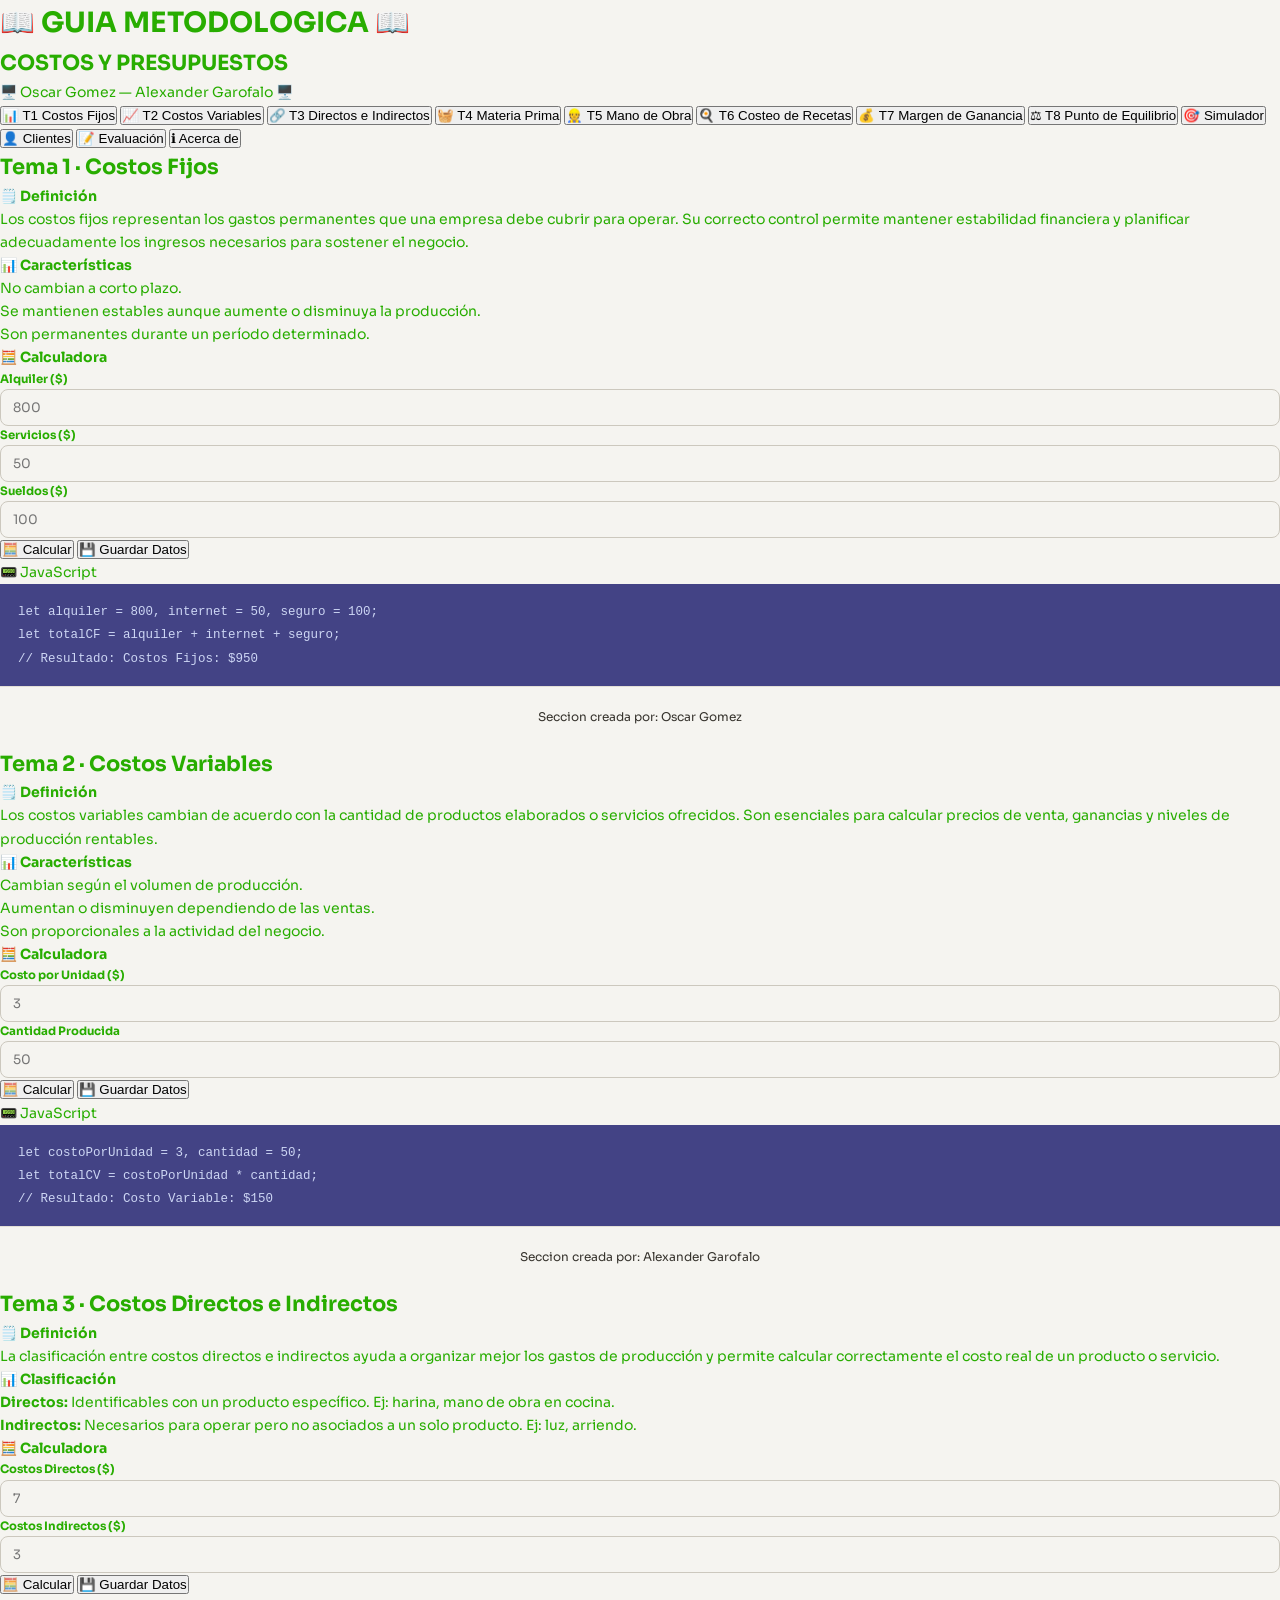
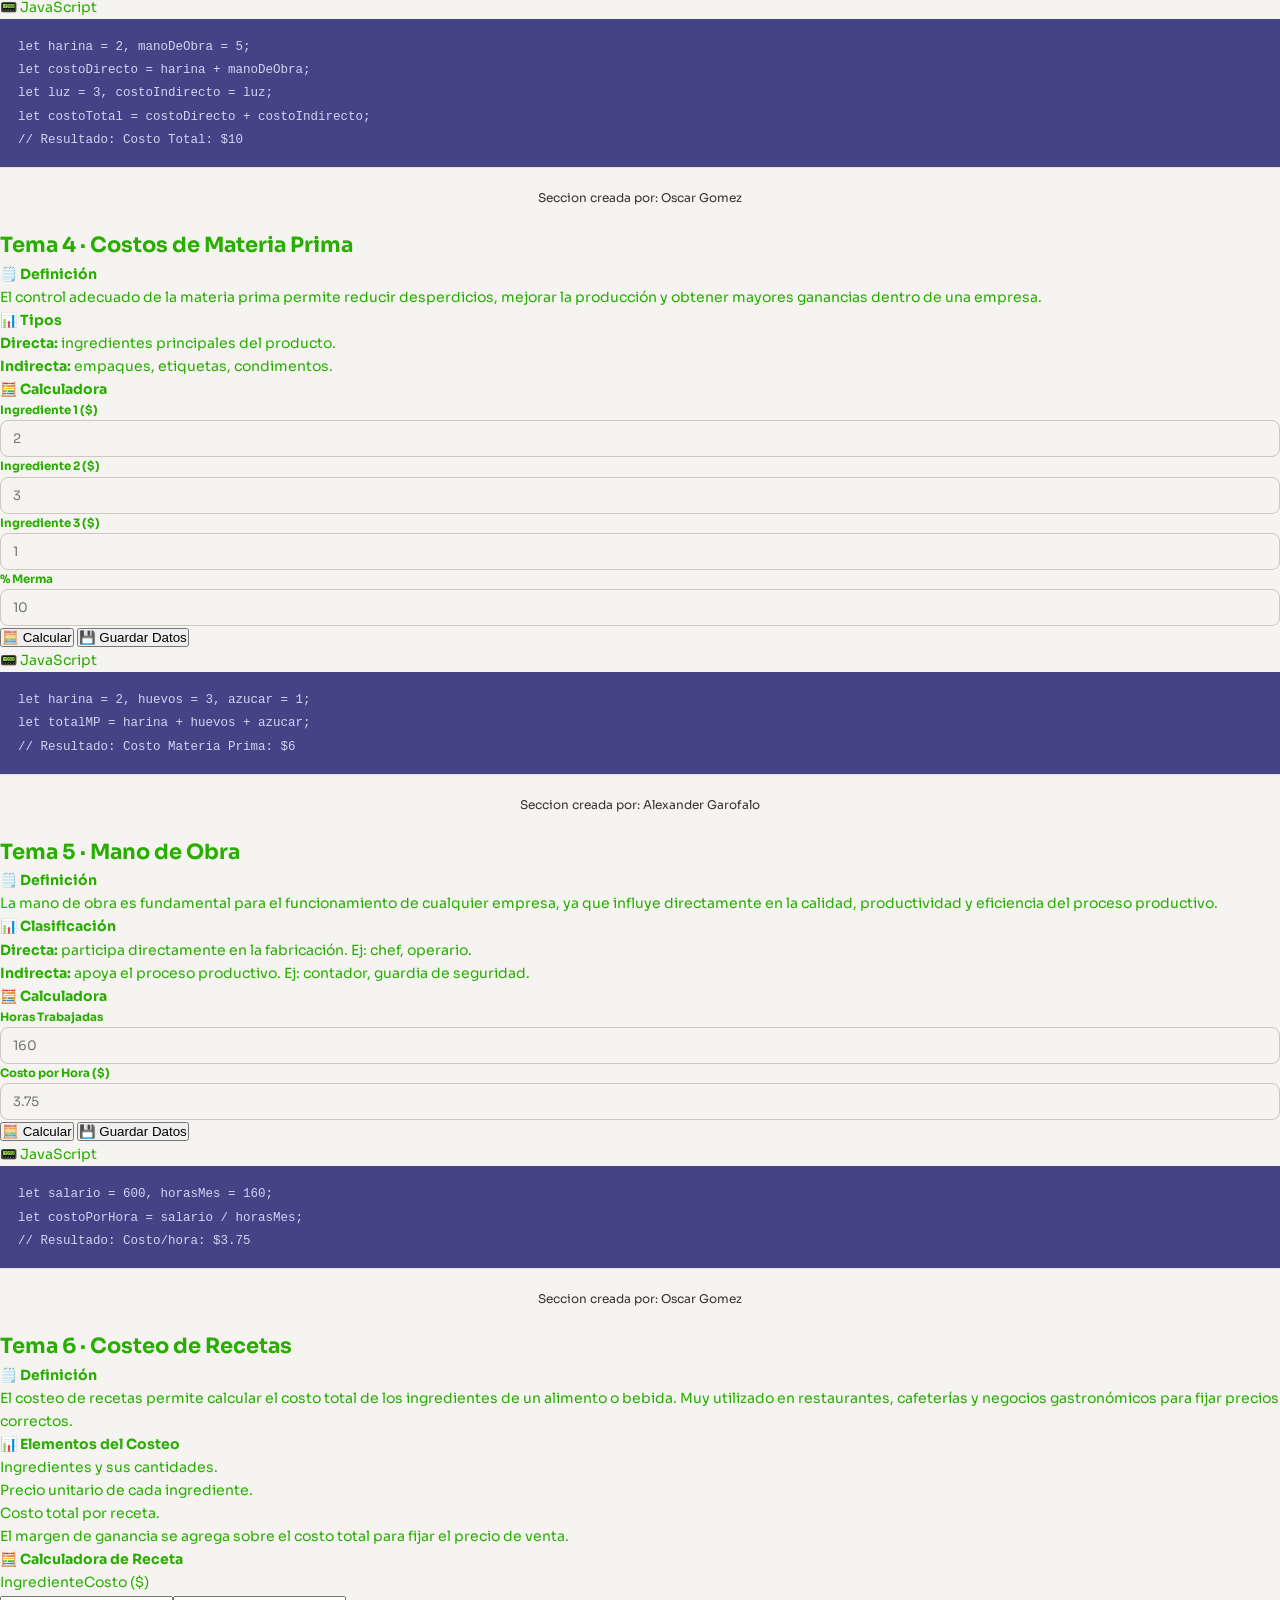
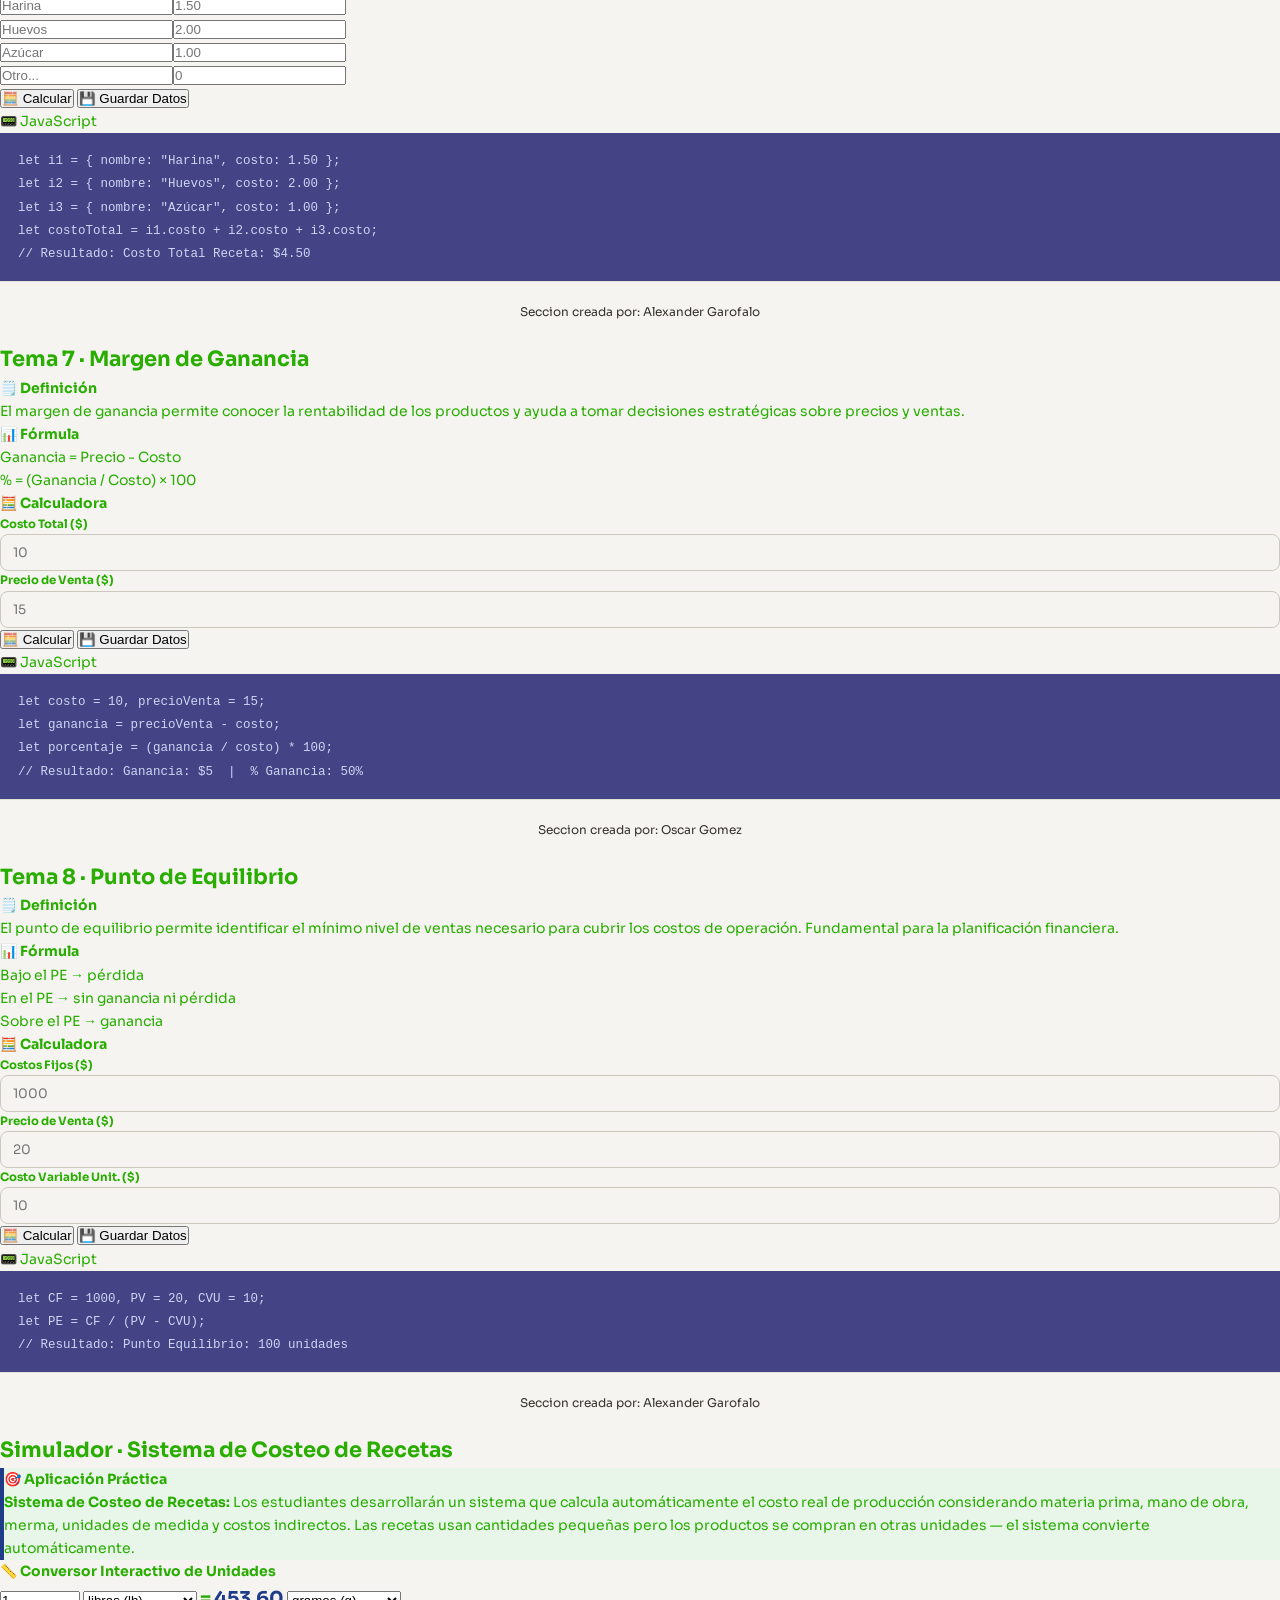
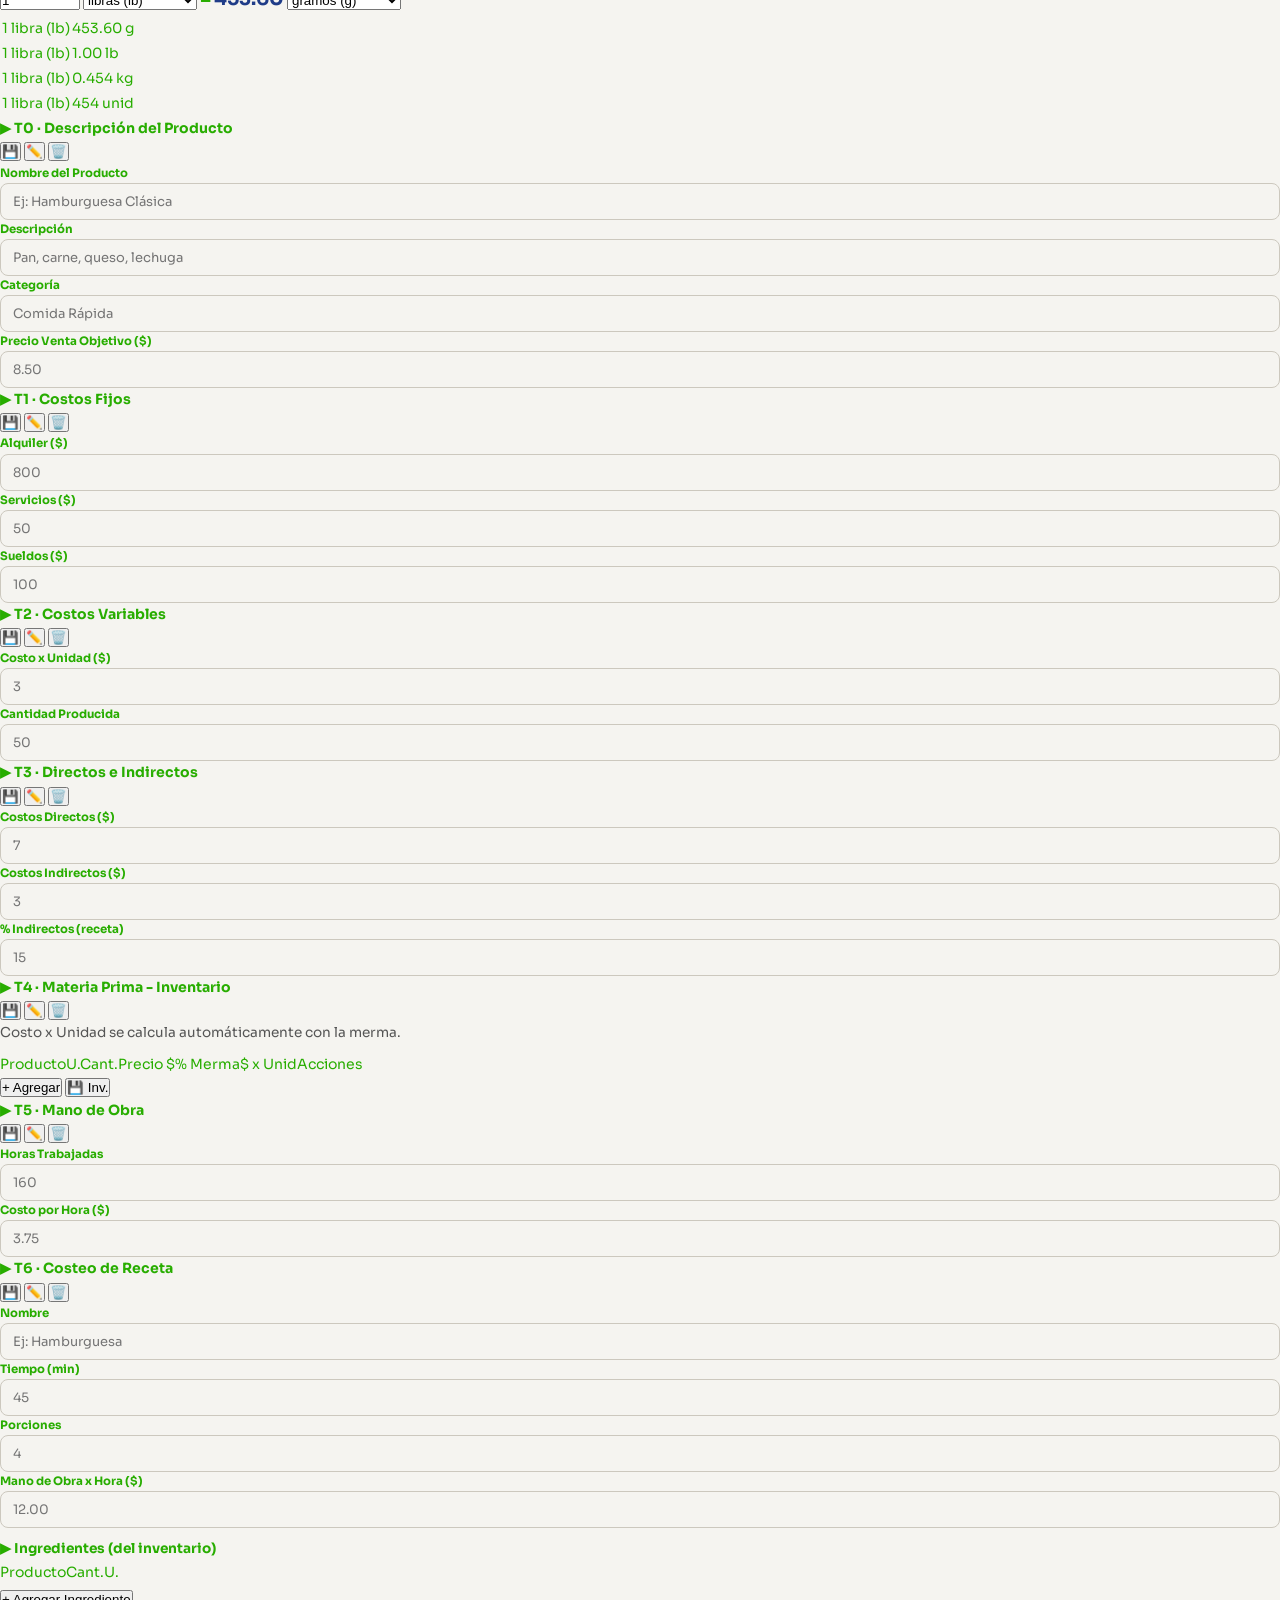
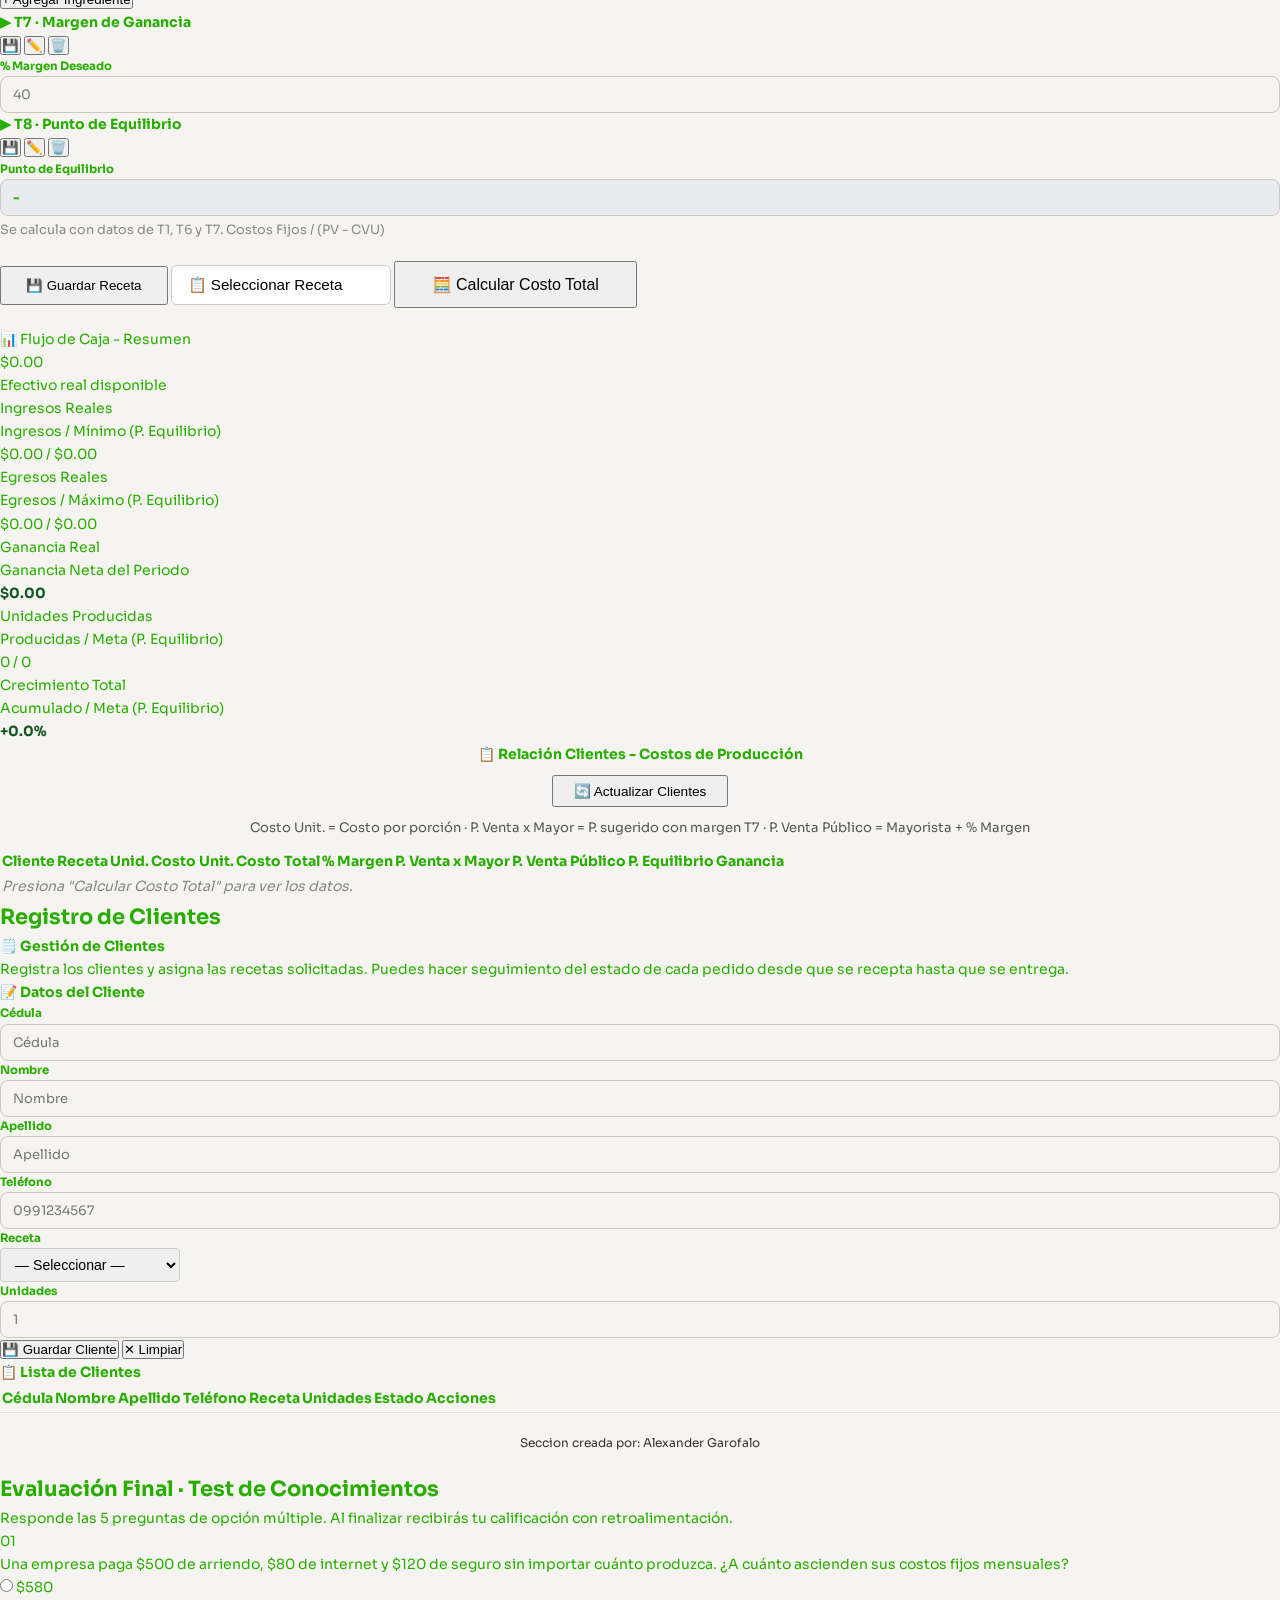
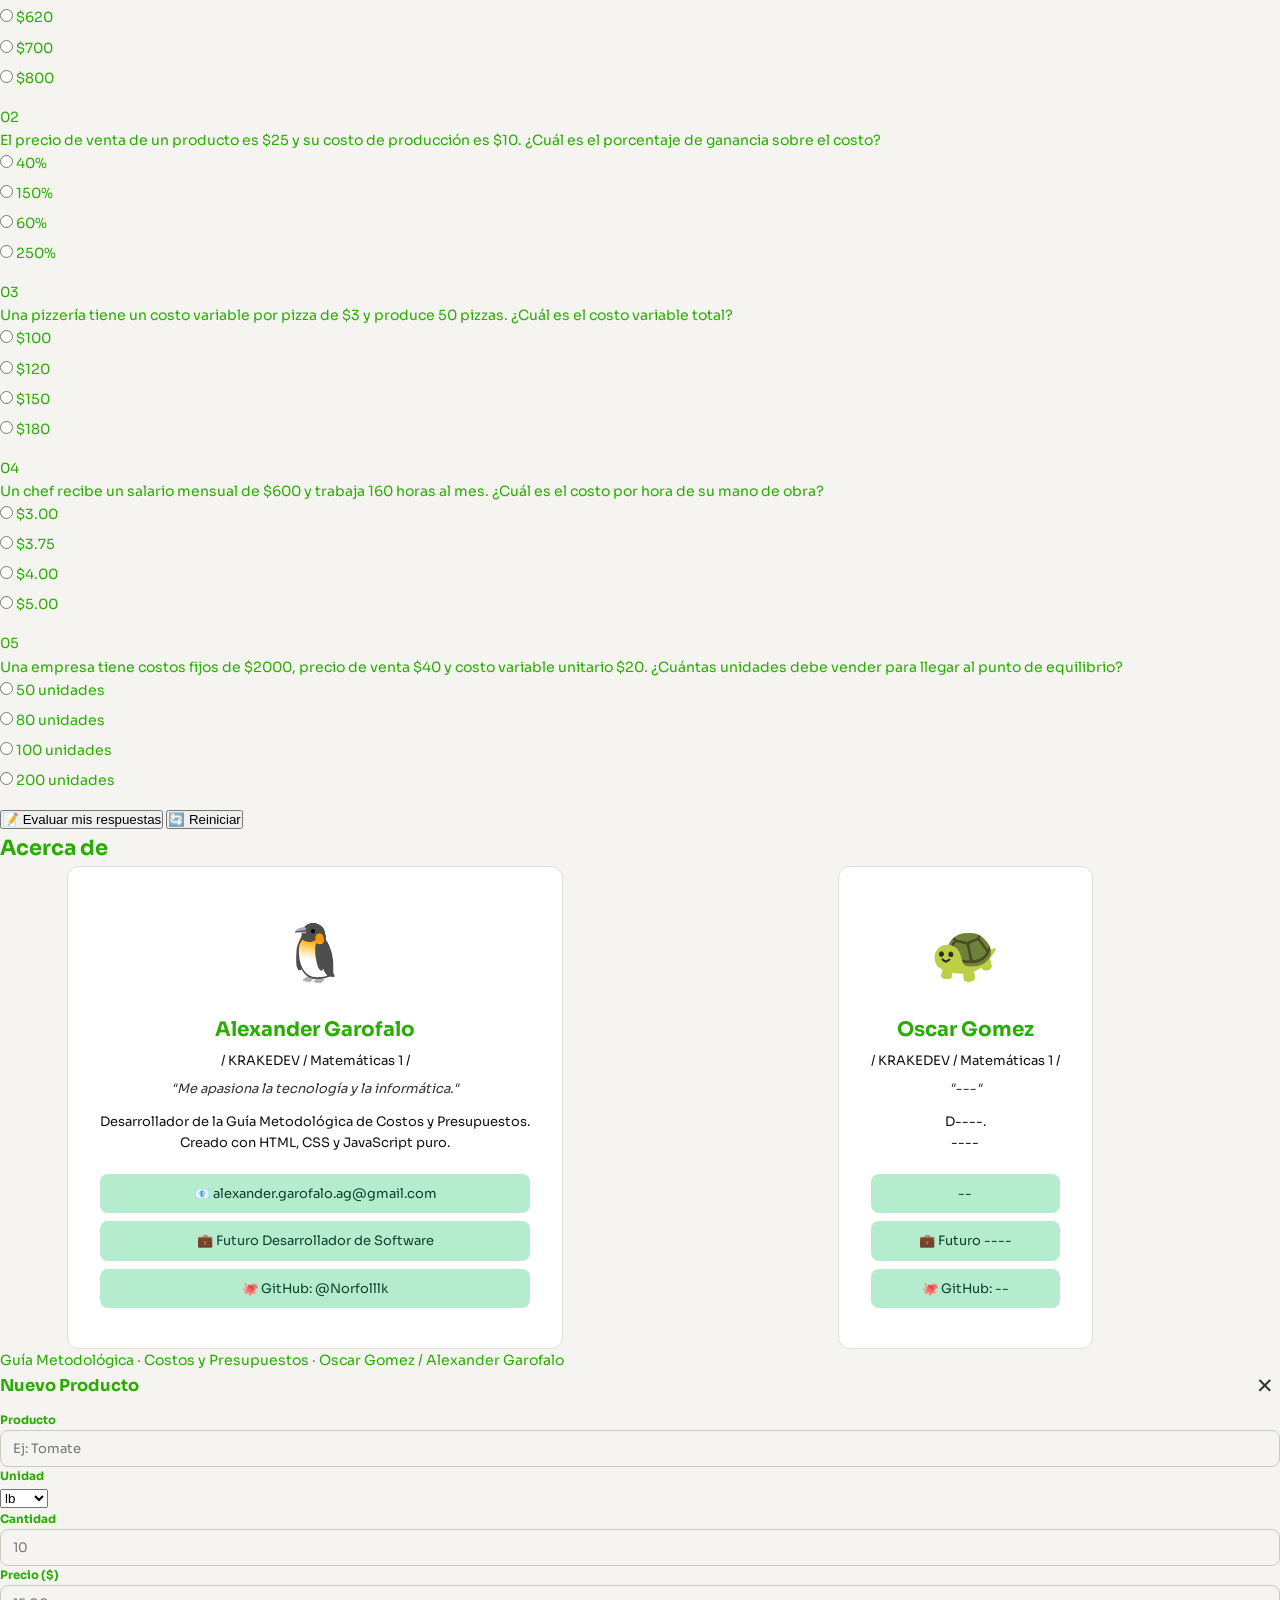
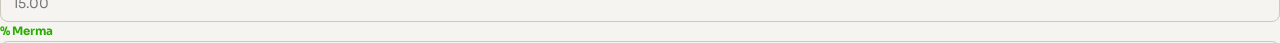
<file: cyp.html>
<!DOCTYPE html>
<html lang="es">
<head>
  <meta charset="UTF-8">
  <meta name="viewport" content="width=device-width, initial-scale=1.0">
  <title>Guía Metodológica - Costos y Presupuestos</title>
  <link rel="stylesheet" href="cyp.css">
</head>
<body>

<header>
  <h1>📖 GUIA METODOLOGICA 📖</h1>
  <h2>COSTOS Y PRESUPUESTOS</h2>
  <p>🖥️ Oscar Gomez — Alexander Garofalo 🖥️</p>
</header>

<nav>
  <button onclick="mostrarSeccion('t1')">📊 T1 Costos Fijos</button>
  <button onclick="mostrarSeccion('t2')">📈 T2 Costos Variables</button>
  <button onclick="mostrarSeccion('t3')">🔗 T3 Directos e Indirectos</button>
  <button onclick="mostrarSeccion('t4')">🧺 T4 Materia Prima</button>
  <button onclick="mostrarSeccion('t5')">👷 T5 Mano de Obra</button>
  <button onclick="mostrarSeccion('t6')">🍳 T6 Costeo de Recetas</button>
  <button onclick="mostrarSeccion('t7')">💰 T7 Margen de Ganancia</button>
  <button onclick="mostrarSeccion('t8')">⚖ T8 Punto de Equilibrio</button>
   <button onclick="mostrarSeccion('simulador')">🎯 Simulador</button>
   <button onclick="mostrarSeccion('clientes')">👤 Clientes</button>
   <button onclick="mostrarSeccion('evaluacion')">📝 Evaluación</button>
  <button onclick="mostrarSeccion('acercaDe')">ℹ Acerca de</button>
</nav>

<main>

<!-- ═══ T1 · COSTOS FIJOS ═══ -->
<section id="t1" class="activa">
  <h2>Tema 1 · Costos Fijos</h2>

  <div class="info-card">
    <h4>🗒️ Definición</h4>
    <p>Los costos fijos representan los gastos permanentes que una empresa debe cubrir para operar. Su correcto control permite mantener estabilidad financiera y planificar adecuadamente los ingresos necesarios para sostener el negocio.</p>
  </div>

  <div class="info-card">
    <h4>📊 Características</h4>
    <ul>
      <li>No cambian a corto plazo.</li>
      <li>Se mantienen estables aunque aumente o disminuya la producción.</li>
      <li>Son permanentes durante un período determinado.</li>
    </ul>
  </div>

  <div class="calc-box">
    <h4>🧮 Calculadora</h4>
    <div class="fila-form">
      <div class="campo"><h5>Alquiler ($)</h5><input type="number" id="cf_alq" placeholder="800" step="0.01"></div>
      <div class="campo"><h5>Servicios ($)</h5><input type="number" id="cf_serv" placeholder="50" step="0.01"></div>
      <div class="campo"><h5>Sueldos ($)</h5><input type="number" id="cf_suel" placeholder="100" step="0.01"></div>
    </div>
    <div class="botonera">
      <button onclick="calcularCostosFijos()">🧮 Calcular</button>
      <button class="secundario" onclick="enviarAlSimulador('t1')">💾 Guardar Datos</button>
    </div>
    <div class="resultado" id="res_cf"></div>
  </div>

  <div class="codigo-box">
    <div class="etiqueta">📟 JavaScript</div>
<pre><code>let alquiler = 800, internet = 50, seguro = 100;
let totalCF = alquiler + internet + seguro;
// Resultado: Costos Fijos: $950</code></pre>
  </div>
  <footer class="pie-pagina"><p>Seccion creada por: Oscar Gomez</p></footer>
</section>

<!-- ═══ T2 · COSTOS VARIABLES ═══ -->
<section id="t2">
  <h2>Tema 2 · Costos Variables</h2>

  <div class="info-card">
    <h4>🗒️ Definición</h4>
    <p>Los costos variables cambian de acuerdo con la cantidad de productos elaborados o servicios ofrecidos. Son esenciales para calcular precios de venta, ganancias y niveles de producción rentables.</p>
  </div>

  <div class="info-card">
    <h4>📊 Características</h4>
    <ul>
      <li>Cambian según el volumen de producción.</li>
      <li>Aumentan o disminuyen dependiendo de las ventas.</li>
      <li>Son proporcionales a la actividad del negocio.</li>
    </ul>
  </div>

  <div class="calc-box">
    <h4>🧮 Calculadora</h4>
    <div class="fila-form">
      <div class="campo"><h5>Costo por Unidad ($)</h5><input type="number" id="cv_cvu" placeholder="3" step="0.01"></div>
      <div class="campo"><h5>Cantidad Producida</h5><input type="number" id="cv_cant" placeholder="50"></div>
    </div>
    <div class="botonera">
      <button onclick="calcularCostosVariables()">🧮 Calcular</button>
      <button class="secundario" onclick="enviarAlSimulador('t2')">💾 Guardar Datos</button>
    </div>
    <div class="resultado" id="res_cv"></div>
  </div>

  <div class="codigo-box">
    <div class="etiqueta">📟 JavaScript</div>
<pre><code>let costoPorUnidad = 3, cantidad = 50;
let totalCV = costoPorUnidad * cantidad;
// Resultado: Costo Variable: $150</code></pre>
  </div>
  <footer class="pie-pagina"><p>Seccion creada por: Alexander Garofalo</p></footer>
</section>

<!-- ═══ T3 · DIRECTOS E INDIRECTOS ═══ -->
<section id="t3">
  <h2>Tema 3 · Costos Directos e Indirectos</h2>

  <div class="info-card">
    <h4>🗒️ Definición</h4>
    <p>La clasificación entre costos directos e indirectos ayuda a organizar mejor los gastos de producción y permite calcular correctamente el costo real de un producto o servicio.</p>
  </div>

  <div class="info-card">
    <h4>📊 Clasificación</h4>
    <ul>
      <li><strong>Directos:</strong> Identificables con un producto específico. Ej: harina, mano de obra en cocina.</li>
      <li><strong>Indirectos:</strong> Necesarios para operar pero no asociados a un solo producto. Ej: luz, arriendo.</li>
    </ul>
  </div>

  <div class="calc-box">
    <h4>🧮 Calculadora</h4>
    <div class="fila-form">
      <div class="campo"><h5>Costos Directos ($)</h5><input type="number" id="ci_dir" placeholder="7" step="0.01"></div>
      <div class="campo"><h5>Costos Indirectos ($)</h5><input type="number" id="ci_ind" placeholder="3" step="0.01"></div>
    </div>
    <div class="botonera">
      <button onclick="calcularDirectosIndirectos()">🧮 Calcular</button>
      <button class="secundario" onclick="enviarAlSimulador('t3')">💾 Guardar Datos</button>
    </div>
    <div class="resultado" id="res_ci"></div>
  </div>

  <div class="codigo-box">
    <div class="etiqueta">📟 JavaScript</div>
<pre><code>let harina = 2, manoDeObra = 5;
let costoDirecto = harina + manoDeObra;
let luz = 3, costoIndirecto = luz;
let costoTotal = costoDirecto + costoIndirecto;
// Resultado: Costo Total: $10</code></pre>
  </div>
  <footer class="pie-pagina"><p>Seccion creada por: Oscar Gomez</p></footer>
</section>

<!-- ═══ T4 · MATERIA PRIMA ═══ -->
<section id="t4">
  <h2>Tema 4 · Costos de Materia Prima</h2>

  <div class="info-card">
    <h4>🗒️ Definición</h4>
    <p>El control adecuado de la materia prima permite reducir desperdicios, mejorar la producción y obtener mayores ganancias dentro de una empresa.</p>
  </div>

  <div class="info-card">
    <h4>📊 Tipos</h4>
    <ul>
      <li><strong>Directa:</strong> ingredientes principales del producto.</li>
      <li><strong>Indirecta:</strong> empaques, etiquetas, condimentos.</li>
    </ul>
  </div>

  <div class="calc-box">
    <h4>🧮 Calculadora</h4>
    <div class="fila-form">
      <div class="campo"><h5>Ingrediente 1 ($)</h5><input type="number" id="mp_i1" placeholder="2" step="0.01"></div>
      <div class="campo"><h5>Ingrediente 2 ($)</h5><input type="number" id="mp_i2" placeholder="3" step="0.01"></div>
      <div class="campo"><h5>Ingrediente 3 ($)</h5><input type="number" id="mp_i3" placeholder="1" step="0.01"></div>
      <div class="campo"><h5>% Merma</h5><input type="number" id="mp_merma" placeholder="10"></div>
    </div>
    <div class="botonera">
      <button onclick="calcularMateriaPrima()">🧮 Calcular</button>
      <button class="secundario" onclick="enviarAlSimulador('t4')">💾 Guardar Datos</button>
    </div>
    <div class="resultado" id="res_mp"></div>
  </div>

  <div class="codigo-box">
    <div class="etiqueta">📟 JavaScript</div>
<pre><code>let harina = 2, huevos = 3, azucar = 1;
let totalMP = harina + huevos + azucar;
// Resultado: Costo Materia Prima: $6</code></pre>
  </div>
  <footer class="pie-pagina"><p>Seccion creada por: Alexander Garofalo</p></footer>
</section>

<!-- ═══ T5 · MANO DE OBRA ═══ -->
<section id="t5">
  <h2>Tema 5 · Mano de Obra</h2>

  <div class="info-card">
    <h4>🗒️ Definición</h4>
    <p>La mano de obra es fundamental para el funcionamiento de cualquier empresa, ya que influye directamente en la calidad, productividad y eficiencia del proceso productivo.</p>
  </div>

  <div class="info-card">
    <h4>📊 Clasificación</h4>
    <ul>
      <li><strong>Directa:</strong> participa directamente en la fabricación. Ej: chef, operario.</li>
      <li><strong>Indirecta:</strong> apoya el proceso productivo. Ej: contador, guardia de seguridad.</li>
    </ul>
  </div>

  <div class="calc-box">
    <h4>🧮 Calculadora</h4>
    <div class="fila-form">
      <div class="campo"><h5>Horas Trabajadas</h5><input type="number" id="mo_horas" placeholder="160"></div>
      <div class="campo"><h5>Costo por Hora ($)</h5><input type="number" id="mo_costo" placeholder="3.75" step="0.01"></div>
    </div>
    <div class="botonera">
      <button onclick="calcularManoObra()">🧮 Calcular</button>
      <button class="secundario" onclick="enviarAlSimulador('t5')">💾 Guardar Datos</button>
    </div>
    <div class="resultado" id="res_mo"></div>
  </div>

  <div class="codigo-box">
    <div class="etiqueta">📟 JavaScript</div>
<pre><code>let salario = 600, horasMes = 160;
let costoPorHora = salario / horasMes;
// Resultado: Costo/hora: $3.75</code></pre>
  </div>
  <footer class="pie-pagina"><p>Seccion creada por: Oscar Gomez</p></footer>
</section>

<!-- ═══ T6 · COSTEO DE RECETAS ═══ -->
<section id="t6">
  <h2>Tema 6 · Costeo de Recetas</h2>

  <div class="info-card">
    <h4>🗒️ Definición</h4>
    <p>El costeo de recetas permite calcular el costo total de los ingredientes de un alimento o bebida. Muy utilizado en restaurantes, cafeterías y negocios gastronómicos para fijar precios correctos.</p>
  </div>

  <div class="info-card">
    <h4>📊 Elementos del Costeo</h4>
    <ul>
      <li>Ingredientes y sus cantidades.</li>
      <li>Precio unitario de cada ingrediente.</li>
      <li>Costo total por receta.</li>
      <li>El margen de ganancia se agrega sobre el costo total para fijar el precio de venta.</li>
    </ul>
  </div>

  <div class="calc-box">
    <h4>🧮 Calculadora de Receta</h4>
    <div class="tabla-ingredientes">
      <div class="fila-encabezado-tabla"><span>Ingrediente</span><span>Costo ($)</span></div>
      <div class="fila-ingrediente"><input type="text" id="rec_n1" placeholder="Harina"><input type="number" id="rec_c1" placeholder="1.50" step="0.01"></div>
      <div class="fila-ingrediente"><input type="text" id="rec_n2" placeholder="Huevos"><input type="number" id="rec_c2" placeholder="2.00" step="0.01"></div>
      <div class="fila-ingrediente"><input type="text" id="rec_n3" placeholder="Azúcar"><input type="number" id="rec_c3" placeholder="1.00" step="0.01"></div>
      <div class="fila-ingrediente"><input type="text" id="rec_n4" placeholder="Otro..."><input type="number" id="rec_c4" placeholder="0" step="0.01"></div>
    </div>
    <div class="botonera">
      <button onclick="calcularReceta()">🧮 Calcular</button>
      <button class="secundario" onclick="enviarAlSimulador('t6')">💾 Guardar Datos</button>
    </div>
    <div class="resultado" id="res_rec"></div>
  </div>

  <div class="codigo-box">
    <div class="etiqueta">📟 JavaScript</div>
<pre><code>let i1 = { nombre: "Harina", costo: 1.50 };
let i2 = { nombre: "Huevos", costo: 2.00 };
let i3 = { nombre: "Azúcar", costo: 1.00 };
let costoTotal = i1.costo + i2.costo + i3.costo;
// Resultado: Costo Total Receta: $4.50</code></pre>
  </div>
  <footer class="pie-pagina"><p>Seccion creada por: Alexander Garofalo</p></footer>
</section>

<!-- ═══ T7 · MARGEN DE GANANCIA ═══ -->
<section id="t7">
  <h2>Tema 7 · Margen de Ganancia</h2>

  <div class="info-card">
    <h4>🗒️ Definición</h4>
    <p>El margen de ganancia permite conocer la rentabilidad de los productos y ayuda a tomar decisiones estratégicas sobre precios y ventas.</p>
  </div>

  <div class="info-card">
    <h4>📊 Fórmula</h4>
    <ul>
      <li>Ganancia = Precio - Costo</li>
      <li>% = (Ganancia / Costo) × 100</li>
    </ul>
  </div>

  <div class="calc-box">
    <h4>🧮 Calculadora</h4>
    <div class="fila-form">
      <div class="campo"><h5>Costo Total ($)</h5><input type="number" id="mg_costo" placeholder="10" step="0.01"></div>
      <div class="campo"><h5>Precio de Venta ($)</h5><input type="number" id="mg_precio" placeholder="15" step="0.01"></div>
    </div>
    <div class="botonera">
      <button onclick="calcularMargenGanancia()">🧮 Calcular</button>
      <button class="secundario" onclick="enviarAlSimulador('t7')">💾 Guardar Datos</button>
    </div>
    <div class="resultado" id="res_mg"></div>
  </div>

  <div class="codigo-box">
    <div class="etiqueta">📟 JavaScript</div>
<pre><code>let costo = 10, precioVenta = 15;
let ganancia = precioVenta - costo;
let porcentaje = (ganancia / costo) * 100;
// Resultado: Ganancia: $5  |  % Ganancia: 50%</code></pre>
  </div>
  <footer class="pie-pagina"><p>Seccion creada por: Oscar Gomez</p></footer>
</section>

<!-- ═══ T8 · PUNTO DE EQUILIBRIO ═══ -->
<section id="t8">
  <h2>Tema 8 · Punto de Equilibrio</h2>

  <div class="info-card">
    <h4>🗒️ Definición</h4>
    <p>El punto de equilibrio permite identificar el mínimo nivel de ventas necesario para cubrir los costos de operación. Fundamental para la planificación financiera.</p>
  </div>

  <div class="info-card">
    <h4>📊 Fórmula</h4>
    <ul>
      <li>Bajo el PE → pérdida</li>
      <li>En el PE → sin ganancia ni pérdida</li>
      <li>Sobre el PE → ganancia</li>
    </ul>
  </div>

  <div class="calc-box">
    <h4>🧮 Calculadora</h4>
    <div class="fila-form">
      <div class="campo"><h5>Costos Fijos ($)</h5><input type="number" id="pe_cf" placeholder="1000" step="0.01"></div>
      <div class="campo"><h5>Precio de Venta ($)</h5><input type="number" id="pe_pv" placeholder="20" step="0.01"></div>
      <div class="campo"><h5>Costo Variable Unit. ($)</h5><input type="number" id="pe_cvu" placeholder="10" step="0.01"></div>
    </div>
    <div class="botonera">
      <button onclick="calcularPuntoEquilibrio()">🧮 Calcular</button>
      <button class="secundario" onclick="enviarAlSimulador('t8')">💾 Guardar Datos</button>
    </div>
    <div class="resultado" id="res_pe"></div>
  </div>

  <div class="codigo-box">
    <div class="etiqueta">📟 JavaScript</div>
<pre><code>let CF = 1000, PV = 20, CVU = 10;
let PE = CF / (PV - CVU);
// Resultado: Punto Equilibrio: 100 unidades</code></pre>
  </div>
  <footer class="pie-pagina"><p>Seccion creada por: Alexander Garofalo</p></footer>
</section>

<!-- ═══ SIMULADOR · SISTEMA DE COSTEO ═══ -->
<section id="simulador">
  <h2>Simulador · Sistema de Costeo de Recetas</h2>

  <div class="info-card" style="background:#e8f5e9;border-left:4px solid #1f3c88">
    <h4>🎯 Aplicación Práctica</h4>
    <p><strong>Sistema de Costeo de Recetas:</strong> Los estudiantes desarrollarán un sistema que calcula automáticamente el costo real de producción considerando materia prima, mano de obra, merma, unidades de medida y costos indirectos. Las recetas usan cantidades pequeñas pero los productos se compran en otras unidades — el sistema convierte automáticamente.</p>
  </div>

  <!-- Conversor -->
  <div class="calc-box">
    <h4>📏 Conversor Interactivo de Unidades</h4>
    <div class="fila-form">
      <input type="number" id="conv_valor" value="1" oninput="actualizarConversor()" style="width:80px">
      <select id="conv_desde" onchange="actualizarConversor()">
        <option value="g">gramos (g)</option>
        <option value="lb" selected>libras (lb)</option>
        <option value="kg">kilogramos (kg)</option>
        <option value="unidad">unidad (unid)</option>
      </select>
      <span style="font-weight:bold;font-size:1.2rem">=</span>
      <span id="conv_resultado" style="font-weight:bold;font-size:1.2rem;color:#1f3c88">453.60</span>
      <select id="conv_hacia" onchange="actualizarConversor()">
        <option value="g" selected>gramos (g)</option>
        <option value="lb">libras (lb)</option>
        <option value="kg">kilogramos (kg)</option>
        <option value="unidad">unidad (unid)</option>
      </select>
    </div>
    <table id="conv_tabla">
      <tr><td>1 libra (lb)</td><td>453.60 g</td></tr>
      <tr><td>1 libra (lb)</td><td>1.00 lb</td></tr>
      <tr><td>1 libra (lb)</td><td>0.454 kg</td></tr>
      <tr><td>1 libra (lb)</td><td>454 unid</td></tr>
    </table>
  </div>

  <!-- T0 · Descripción del Producto -->
  <div class="sim-box" data-section="t0">
    <div class="sim-header">
      <h4 onclick="toggleCollapsible(this)" style="cursor:pointer">▶ T0 · Descripción del Producto</h4>
      <div class="sim-acciones">
        <button onclick="guardarSim(this)" title="Guardar">💾</button>
        <button onclick="editarSim(this)" title="Editar">✏️</button>
        <button onclick="limpiarSim(this)" title="Borrar">🗑️</button>
      </div>
    </div>
    <div class="sim-body">
      <div class="fila-form">
        <div class="campo"><h5>Nombre del Producto</h5><input type="text" id="sim_prod_nombre" placeholder="Ej: Hamburguesa Clásica"></div>
        <div class="campo"><h5>Descripción</h5><input type="text" id="sim_prod_desc" placeholder="Pan, carne, queso, lechuga"></div>
        <div class="campo"><h5>Categoría</h5><input type="text" id="sim_prod_cat" placeholder="Comida Rápida"></div>
        <div class="campo"><h5>Precio Venta Objetivo ($)</h5><input type="number" id="sim_prod_pv" placeholder="8.50" step="0.01"></div>
      </div>
    </div>
  </div>

  <!-- T1 · Costos Fijos -->
  <div class="sim-box" data-section="t1">
    <div class="sim-header">
      <h4 onclick="toggleCollapsible(this)" style="cursor:pointer">▶ T1 · Costos Fijos</h4>
      <div class="sim-acciones">
        <button onclick="guardarSim(this)" title="Guardar">💾</button>
        <button onclick="editarSim(this)" title="Editar">✏️</button>
        <button onclick="limpiarSim(this)" title="Borrar">🗑️</button>
      </div>
    </div>
    <div class="sim-body">
      <div class="fila-form">
        <div class="campo"><h5>Alquiler ($)</h5><input type="number" id="sim_cf_alq" placeholder="800" step="0.01"></div>
        <div class="campo"><h5>Servicios ($)</h5><input type="number" id="sim_cf_serv" placeholder="50" step="0.01"></div>
        <div class="campo"><h5>Sueldos ($)</h5><input type="number" id="sim_cf_suel" placeholder="100" step="0.01"></div>
      </div>
    </div>
  </div>

  <!-- T2 · Costos Variables -->
  <div class="sim-box" data-section="t2">
    <div class="sim-header">
      <h4 onclick="toggleCollapsible(this)" style="cursor:pointer">▶ T2 · Costos Variables</h4>
      <div class="sim-acciones">
        <button onclick="guardarSim(this)" title="Guardar">💾</button>
        <button onclick="editarSim(this)" title="Editar">✏️</button>
        <button onclick="limpiarSim(this)" title="Borrar">🗑️</button>
      </div>
    </div>
    <div class="sim-body">
      <div class="fila-form">
        <div class="campo"><h5>Costo x Unidad ($)</h5><input type="number" id="sim_cv_cvu" placeholder="3" step="0.01"></div>
        <div class="campo"><h5>Cantidad Producida</h5><input type="number" id="sim_cv_cant" placeholder="50"></div>
      </div>
    </div>
  </div>

  <!-- T3 · Directos e Indirectos -->
  <div class="sim-box" data-section="t3">
    <div class="sim-header">
      <h4 onclick="toggleCollapsible(this)" style="cursor:pointer">▶ T3 · Directos e Indirectos</h4>
      <div class="sim-acciones">
        <button onclick="guardarSim(this)" title="Guardar">💾</button>
        <button onclick="editarSim(this)" title="Editar">✏️</button>
        <button onclick="limpiarSim(this)" title="Borrar">🗑️</button>
      </div>
    </div>
    <div class="sim-body">
      <div class="fila-form">
        <div class="campo"><h5>Costos Directos ($)</h5><input type="number" id="sim_ci_dir" placeholder="7" step="0.01"></div>
        <div class="campo"><h5>Costos Indirectos ($)</h5><input type="number" id="sim_ci_ind" placeholder="3" step="0.01"></div>
        <div class="campo"><h5>% Indirectos (receta)</h5><input type="number" id="sim_indirectos" placeholder="15" step="1"></div>
      </div>
    </div>
  </div>

  <!-- T4 · Materia Prima - Inventario -->
  <div class="sim-box" data-section="t4">
    <div class="sim-header">
      <h4 onclick="toggleCollapsible(this)" style="cursor:pointer">▶ T4 · Materia Prima - Inventario</h4>
      <div class="sim-acciones">
        <button onclick="guardarSim(this)" title="Guardar">💾</button>
        <button onclick="editarSim(this)" title="Editar">✏️</button>
        <button onclick="limpiarSim(this)" title="Borrar">🗑️</button>
      </div>
    </div>
    <div class="sim-body">
      <p style="font-size:0.85rem;color:#555;margin-bottom:8px">Costo x Unidad se calcula automáticamente con la merma.</p>
      <div id="tabla-mp" class="tabla-sim">
        <div class="fila-encabezado">
          <span>Producto</span><span>U.</span><span>Cant.</span><span>Precio $</span><span>% Merma</span><span>$ x Unid</span><span>Acciones</span>
        </div>
      </div>
      <div class="botonera">
        <button onclick="abrirModalMP()">+ Agregar</button>
        <button class="secundario" onclick="guardarInventario()">💾 Inv.</button>
      </div>
    </div>
  </div>

  <!-- T5 · Mano de Obra -->
  <div class="sim-box" data-section="t5">
    <div class="sim-header">
      <h4 onclick="toggleCollapsible(this)" style="cursor:pointer">▶ T5 · Mano de Obra</h4>
      <div class="sim-acciones">
        <button onclick="guardarSim(this)" title="Guardar">💾</button>
        <button onclick="editarSim(this)" title="Editar">✏️</button>
        <button onclick="limpiarSim(this)" title="Borrar">🗑️</button>
      </div>
    </div>
    <div class="sim-body">
      <div class="fila-form">
        <div class="campo"><h5>Horas Trabajadas</h5><input type="number" id="sim_mo_horas" placeholder="160"></div>
        <div class="campo"><h5>Costo por Hora ($)</h5><input type="number" id="sim_mo_costo" placeholder="3.75" step="0.01"></div>
      </div>
    </div>
  </div>

  <!-- T6 · Costeo de Receta -->
  <div class="sim-box" data-section="t6">
    <div class="sim-header">
      <h4 onclick="toggleCollapsible(this)" style="cursor:pointer">▶ T6 · Costeo de Receta</h4>
      <div class="sim-acciones">
        <button onclick="guardarSim(this)" title="Guardar">💾</button>
        <button onclick="editarSim(this)" title="Editar">✏️</button>
        <button onclick="limpiarSim(this)" title="Borrar">🗑️</button>
      </div>
    </div>
    <div class="sim-body">
      <div class="fila-form">
        <div class="campo"><h5>Nombre</h5><input type="text" id="sim_nombre" placeholder="Ej: Hamburguesa"></div>
        <div class="campo"><h5>Tiempo (min)</h5><input type="number" id="sim_tiempo" placeholder="45" step="1"></div>
        <div class="campo"><h5>Porciones</h5><input type="number" id="sim_porciones" placeholder="4" step="1"></div>
        <div class="campo"><h5>Mano de Obra x Hora ($)</h5><input type="number" id="sim_mo" placeholder="12.00" step="0.01"></div>
      </div>
      <div class="sim-box" style="margin-top:10px">
        <h4 onclick="toggleCollapsible(this)" style="cursor:pointer;font-size:0.85rem">▶ Ingredientes (del inventario)</h4>
        <div class="sim-body">
          <div id="tabla-receta" class="tabla-sim">
            <div class="fila-encabezado">
              <span>Producto</span><span>Cant.</span><span>U.</span><span></span>
            </div>
          </div>
          <button onclick="agregarFilaReceta()" style="margin-top:6px">+ Agregar Ingrediente</button>
        </div>
      </div>
    </div>
  </div>

  <!-- T7 · Margen de Ganancia -->
  <div class="sim-box" data-section="t7">
    <div class="sim-header">
      <h4 onclick="toggleCollapsible(this)" style="cursor:pointer">▶ T7 · Margen de Ganancia</h4>
      <div class="sim-acciones">
        <button onclick="guardarSim(this)" title="Guardar">💾</button>
        <button onclick="editarSim(this)" title="Editar">✏️</button>
        <button onclick="limpiarSim(this)" title="Borrar">🗑️</button>
      </div>
    </div>
    <div class="sim-body">
      <div class="fila-form">
        <div class="campo"><h5>% Margen Deseado</h5><input type="number" id="sim_margen" placeholder="40" step="1"></div>
      </div>
    </div>
  </div>

  <!-- T8 · Punto de Equilibrio -->
  <div class="sim-box" data-section="t8">
    <div class="sim-header">
      <h4 onclick="toggleCollapsible(this)" style="cursor:pointer">▶ T8 · Punto de Equilibrio</h4>
      <div class="sim-acciones">
        <button onclick="guardarSim(this)" title="Guardar">💾</button>
        <button onclick="editarSim(this)" title="Editar">✏️</button>
        <button onclick="limpiarSim(this)" title="Borrar">🗑️</button>
      </div>
    </div>
    <div class="sim-body">
      <div class="fila-form">
        <div class="campo"><h5>Punto de Equilibrio</h5><input type="text" id="res_pe_valor" value="-" disabled style="background:#e9ecef;font-weight:bold"></div>
      </div>
      <p style="font-size:0.8rem;color:#888;margin-top:4px">Se calcula con datos de T1, T6 y T7. Costos Fijos / (PV - CVU)</p>
    </div>
  </div>

  <div class="botonera" style="justify-content:center;margin:20px 0">
    <button onclick="guardarReceta()" class="secundario" id="btn-guardar-receta" style="padding:10px 24px">💾 Guardar Receta</button>
    <div id="receta-selector" style="position:relative;display:inline-block">
      <button onclick="toggleListaRecetas()" type="button" style="padding:10px 16px;font-size:0.95rem;border:1px solid #ccc;border-radius:6px;background:#fff;cursor:pointer;min-width:220px;text-align:left;white-space:nowrap" id="btn-receta-selector">
        📋 Seleccionar Receta
      </button>
      <div id="dropdown-recetas" style="display:none;position:absolute;top:100%;left:0;right:0;background:#fff;border:1px solid #ccc;border-radius:6px;max-height:240px;overflow-y:auto;z-index:20;box-shadow:0 4px 12px rgba(0,0,0,0.15);margin-top:2px;min-width:260px"></div>
    </div>
    <button onclick="simularCosteo()" style="padding:12px 36px;font-size:1rem">🧮 Calcular Costo Total</button>
  </div>

  <!-- Dashboard -->
  <div class="dashboard-card" id="res_sim">
    <div class="dashboard-header">📊 Flujo de Caja - Resumen</div>
    <div class="dashboard-monto" id="res_ganancia_real">$0.00</div>
    <div class="dashboard-sub">Efectivo real disponible</div>
    <div class="dashboard-filas">
      <div class="dash-fila"><div><div class="dash-label" id="res_ingresos_label">Ingresos Reales</div><div class="dash-small">Ingresos / Mínimo (P. Equilibrio)</div></div><div class="dash-valor" id="res_ingresos_valor">$0.00 / $0.00</div></div>
      <div class="dash-fila"><div><div class="dash-label">Egresos Reales</div><div class="dash-small">Egresos / Máximo (P. Equilibrio)</div></div><div class="dash-valor" id="res_egresos_valor">$0.00 / $0.00</div></div>
      <div class="dash-fila"><div><div class="dash-label">Ganancia Real</div><div class="dash-small">Ganancia Neta del Periodo</div></div><div class="dash-valor" style="color:#155724;font-weight:700" id="res_ganancia_valor">$0.00</div></div>
      <div class="dash-fila"><div><div class="dash-label">Unidades Producidas</div><div class="dash-small">Producidas / Meta (P. Equilibrio)</div></div><div class="dash-valor" id="res_unidades_valor">0 / 0</div></div>
      <div class="dash-fila"><div><div class="dash-label">Crecimiento Total</div><div class="dash-small">Acumulado / Meta (P. Equilibrio)</div></div><div class="dash-valor" style="color:#155724;font-weight:700" id="res_crecimiento_valor">+0.0%</div></div>
    </div>
  </div>

  <div class="calc-box" id="tabla-clientes-costos">
    <div style="text-align:center;margin-bottom:10px">
      <h4 style="margin:0 0 8px 0">📋 Relación Clientes - Costos de Producción</h4>
      <button onclick="actualizarTablaClientesCostos()" style="font-size:0.85rem;padding:6px 20px">🔄 Actualizar Clientes</button>
    </div>
    <p style="font-size:0.82rem;color:#555;margin-bottom:10px;text-align:center">Costo Unit. = Costo por porción · P. Venta x Mayor = P. sugerido con margen T7 · P. Venta Público = Mayorista + % Margen</p>
    <div style="overflow-x:auto;width:100%">
      <table>
        <thead>
          <tr>
            <th>Cliente</th><th>Receta</th><th>Unid.</th>
            <th>Costo Unit.</th><th>Costo Total</th>
            <th>% Margen</th>
            <th>P. Venta x Mayor</th><th>P. Venta Público</th>
            <th>P. Equilibrio</th><th>Ganancia</th>
          </tr>
        </thead>
        <tbody id="cuerpo-tabla-clientes-costos">
          <tr><td colspan="10" style="color:#888;font-style:italic">Presiona "Calcular Costo Total" para ver los datos.</td></tr>
        </tbody>
      </table>
    </div>
    <div class="resultado visible" id="resumen-clientes-costos" style="margin-top:10px;display:none"></div>
  </div>
</section>

<!-- ═══ CLIENTES ═══ -->
<section id="clientes">
  <h2>Registro de Clientes</h2>

  <div class="info-card">
    <h4>🗒️ Gestión de Clientes</h4>
    <p>Registra los clientes y asigna las recetas solicitadas. Puedes hacer seguimiento del estado de cada pedido desde que se recepta hasta que se entrega.</p>
  </div>

  <div class="calc-box">
    <h4>📝 Datos del Cliente</h4>
    <div class="fila-form">
      <div class="campo"><h5>Cédula</h5><input type="text" id="cli_cedula" placeholder="Cédula" oninput="this.value=this.value.replace(/[^0-9]/g,'')"></div>
      <div class="campo"><h5>Nombre</h5><input type="text" id="cli_nombre" placeholder="Nombre" oninput="this.value=this.value.replace(/[^a-zA-ZáéíóúÁÉÍÓÚñÑ\s]/g,'')"></div>
      <div class="campo"><h5>Apellido</h5><input type="text" id="cli_apellido" placeholder="Apellido" oninput="this.value=this.value.replace(/[^a-zA-ZáéíóúÁÉÍÓÚñÑ\s]/g,'')"></div>
      <div class="campo"><h5>Teléfono</h5><input type="text" id="cli_telefono" placeholder="0991234567" oninput="this.value=this.value.replace(/[^0-9]/g,'')"></div>
      <div class="campo"><h5>Receta</h5>
        <select id="cli_receta" style="padding:7px 10px;border:1px solid #ccc;border-radius:4px;font-size:0.88rem;width:180px;outline:none">
          <option value="">— Seleccionar —</option>
        </select>
      </div>
      <div class="campo"><h5>Unidades</h5><input type="number" id="cli_unidades" placeholder="1" min="1"></div>
    </div>
    <div class="botonera">
      <button onclick="guardarCliente()">💾 Guardar Cliente</button>
      <button class="secundario" onclick="limpiarCliente()">✕ Limpiar</button>
    </div>
  </div>

  <div class="calc-box">
    <h4>📋 Lista de Clientes</h4>
    <div style="overflow-x:auto;width:100%">
      <table>
        <thead>
          <tr>
            <th>Cédula</th><th>Nombre</th><th>Apellido</th>
            <th>Teléfono</th><th>Receta</th><th>Unidades</th><th>Estado</th><th>Acciones</th>
          </tr>
        </thead>
        <tbody id="tablaClientes"></tbody>
      </table>
    </div>
  </div>
  <footer class="pie-pagina"><p>Seccion creada por: Alexander Garofalo</p></footer>
</section>

<!-- ═══ EVALUACIÓN ═══ -->
<section id="evaluacion">
  <h2>Evaluación Final · Test de Conocimientos</h2>
  <div class="info-card">
    <p>Responde las 5 preguntas de opción múltiple. Al finalizar recibirás tu calificación con retroalimentación.</p>
  </div>

  <div class="quiz">

    <div class="pregunta" data-q="1">
      <div class="num-preg">01</div>
      <p>Una empresa paga $500 de arriendo, $80 de internet y $120 de seguro sin importar cuánto produzca. ¿A cuánto ascienden sus costos fijos mensuales?</p>
      <div class="opciones">
        <label><input type="radio" name="q1" value="a"> $580</label>
        <label><input type="radio" name="q1" value="b"> $620</label>
        <label><input type="radio" name="q1" value="c" data-correct="true"> $700</label>
        <label><input type="radio" name="q1" value="d"> $800</label>
      </div>
      <div class="explicacion" id="exp1" style="display:none">✅ Correcto: 500 + 80 + 120 = <strong>$700</strong> de costos fijos.</div>
    </div>

    <div class="pregunta" data-q="2">
      <div class="num-preg">02</div>
      <p>El precio de venta de un producto es $25 y su costo de producción es $10. ¿Cuál es el porcentaje de ganancia sobre el costo?</p>
      <div class="opciones">
        <label><input type="radio" name="q2" value="a"> 40%</label>
        <label><input type="radio" name="q2" value="b" data-correct="true"> 150%</label>
        <label><input type="radio" name="q2" value="c"> 60%</label>
        <label><input type="radio" name="q2" value="d"> 250%</label>
      </div>
      <div class="explicacion" id="exp2" style="display:none">✅ Ganancia = $15. % Ganancia = (15/10) × 100 = <strong>150%</strong>.</div>
    </div>

    <div class="pregunta" data-q="3">
      <div class="num-preg">03</div>
      <p>Una pizzería tiene un costo variable por pizza de $3 y produce 50 pizzas. ¿Cuál es el costo variable total?</p>
      <div class="opciones">
        <label><input type="radio" name="q3" value="a"> $100</label>
        <label><input type="radio" name="q3" value="b"> $120</label>
        <label><input type="radio" name="q3" value="c" data-correct="true"> $150</label>
        <label><input type="radio" name="q3" value="d"> $180</label>
      </div>
      <div class="explicacion" id="exp3" style="display:none">✅ Costo Variable Total = 3 × 50 = <strong>$150</strong>.</div>
    </div>

    <div class="pregunta" data-q="4">
      <div class="num-preg">04</div>
      <p>Un chef recibe un salario mensual de $600 y trabaja 160 horas al mes. ¿Cuál es el costo por hora de su mano de obra?</p>
      <div class="opciones">
        <label><input type="radio" name="q4" value="a"> $3.00</label>
        <label><input type="radio" name="q4" value="b" data-correct="true"> $3.75</label>
        <label><input type="radio" name="q4" value="c"> $4.00</label>
        <label><input type="radio" name="q4" value="d"> $5.00</label>
      </div>
      <div class="explicacion" id="exp4" style="display:none">✅ Costo por hora = 600 / 160 = <strong>$3.75</strong>.</div>
    </div>

    <div class="pregunta" data-q="5">
      <div class="num-preg">05</div>
      <p>Una empresa tiene costos fijos de $2000, precio de venta $40 y costo variable unitario $20. ¿Cuántas unidades debe vender para llegar al punto de equilibrio?</p>
      <div class="opciones">
        <label><input type="radio" name="q5" value="a"> 50 unidades</label>
        <label><input type="radio" name="q5" value="b"> 80 unidades</label>
        <label><input type="radio" name="q5" value="c" data-correct="true"> 100 unidades</label>
        <label><input type="radio" name="q5" value="d"> 200 unidades</label>
      </div>
      <div class="explicacion" id="exp5" style="display:none">✅ PE = 2000 / (40 - 20) = 2000 / 20 = <strong>100 unidades</strong>.</div>
    </div>

    <div class="botonera" style="justify-content:center">
      <button onclick="evaluarQuiz()">📝 Evaluar mis respuestas</button>
      <button class="secundario" onclick="reiniciarQuiz()">🔄 Reiniciar</button>
    </div>
    <div id="resultado-quiz" class="resultado" style="display:none"></div>
  </div>
</section>

<!-- ══ ACERCA DE — AMBOS PERFILES ══ -->
<section id="acercaDe">
  <h2>Acerca de</h2>
  <div class="acerca-grid">
    <div class="tarjeta-perfil">
      <div class="avatar-perfil">🐧</div>
      <h3>Alexander Garofalo</h3>
      <p class="subtitulo-perfil">/ KRAKEDEV / Matemáticas 1 /</p>
      <p class="frase-perfil">"Me apasiona la tecnología y la informática."</p>
      <p class="descripcion-perfil">Desarrollador de la Guía Metodológica de Costos y Presupuestos.<br>Creado con HTML, CSS y JavaScript puro.</p>
      <div class="enlaces-perfil">
        <a href="mailto:alexander.garofalo.ag@gmail.com">📧 alexander.garofalo.ag@gmail.com</a>
        <a href="#">💼 Futuro Desarrollador de Software</a>
        <a href="#">🐙 GitHub: @Norfolllk</a>
      </div>
    </div>
    <div class="tarjeta-perfil">
      <div class="avatar-perfil">🐢</div>
      <h3>Oscar Gomez</h3>
      <p class="subtitulo-perfil">/ KRAKEDEV / Matemáticas 1 /</p>
      <p class="frase-perfil">"---"</p>
      <p class="descripcion-perfil">D----.<br>----</p>
      <div class="enlaces-perfil">
        <a href="mailto:">--</a>
        <a href="#">💼 Futuro ----</a>
        <a href="#">🐙 GitHub: --</a>
      </div>
    </div>
  </div>
</section>

</main>

<footer>Guía Metodológica · Costos y Presupuestos · Oscar Gomez / Alexander Garofalo</footer>

<!-- ═══ MODAL MP ═══ -->
<div id="modal-mp" class="modal-overlay" onclick="cerrarModalMP(event)">
  <div class="modal">
    <div style="display:flex;justify-content:space-between;align-items:center;margin-bottom:12px">
      <h3 id="modal-mp-titulo" style="margin:0">Nuevo Producto</h3>
      <button onclick="cerrarModalMP()" style="background:transparent;color:#333;border:none;font-size:1.3rem;cursor:pointer;padding:0 6px">✕</button>
    </div>
    <div class="fila-form">
      <div class="campo" style="flex:1"><h5>Producto</h5><input type="text" id="modal-mp-nombre" placeholder="Ej: Tomate"></div>
    </div>
    <div class="fila-form">
      <div class="campo"><h5>Unidad</h5>
        <select id="modal-mp-unidad">
          <option value="lb">lb</option>
          <option value="kg">kg</option>
          <option value="qq">qq</option>
          <option value="unidad">unid</option>
        </select>
      </div>
      <div class="campo"><h5>Cantidad</h5><input type="number" id="modal-mp-cant" placeholder="10" step="0.01"></div>
      <div class="campo"><h5>Precio ($)</h5><input type="number" id="modal-mp-precio" placeholder="15.00" step="0.01"></div>
      <div class="campo"><h5>% Merma</h5><input type="number" id="modal-mp-merma" placeholder="10" step="1"></div>
    </div>
    <p id="modal-mp-error" style="color:#c0392b;font-size:0.85rem;display:none"></p>
    <div class="botonera" style="justify-content:flex-end">
      <button class="secundario" onclick="cerrarModalMP()">Cancelar</button>
      <button onclick="guardarModalMP()">Guardar</button>
    </div>
  </div>
</div>

<script src="cyp_utilitarios.js"></script>
<script src="cyp_calculadoras.js"></script>
<script src="cyp.js"></script>
</body>
</html>
</file>
<file: cyp.css>
@import url('https://fonts.googleapis.com/css2?family=Sora:wght@300;400;500;600;700&family=JetBrains+Mono:wght@400;500&display=swap');

/* ── VARIABLES ── */
:root {
  --fondo:          #f5f4f0;
  --superficie:     #ffffff;
  --superficie2:    #f0eeea;
  --borde:          #e2dfd6;
  --borde2:         #ccc8be;
  --texto:          #28ad00;
  --texto2:         #131211;
  --texto3:         #35322c;
  --acento:         #000000;
  --acento2:        rgb(8, 66, 47);
  --acento-claro:   #b6ecce;
  --verde:          #00421e;
  --verde-fondo:    #e6f4ec;
  --rojo:           #991b1b;
  --rojo-fondo:     #fee2e2;
  --dorado:         #92400e;
  --dorado-fondo:   #fef3c7;
  --codigo-fondo:   #434385;
  --codigo-texto:   #cdd6f4;
  --radio:          8px;
  --radio-lg:       12px;
  --sombra:         0 2px 12px rgba(0,0,0,0.07);
}

* { box-sizing: border-box; margin: 0; padding: 0; }

body {
  font-family: 'Sora', sans-serif;
  background: var(--fondo);
  color: var(--texto);
  font-size: 14px;
  line-height: 1.65;
  min-height: 100vh;
}

/* ── ENCABEZADO ── */
.encabezado-sitio {
  background: var(--acento);
  padding: 18px 32px;
  text-align: center;
  border-bottom: 2px solid rgba(7, 236, 187, 0.1);
}
.encabezado-sitio h1 {
  font-size: 18px; font-weight: 700;
  color: #fff; letter-spacing: -0.3px;
}
.encabezado-sitio p {
  font-size: 12px;
  color: rgb(255, 255, 255);
  margin-top: 2px;
}

/* ── BARRA DE NAVEGACIÓN ── */
.barra-navegacion {
  display: flex;
  justify-content: center;
  flex-wrap: wrap;
  gap: 2px;
  padding: 0 24px;
  background: var(--superficie);
  border-bottom: 2px solid var(--borde);
  position: sticky;
  top: 0;
  z-index: 100;
  box-shadow: var(--sombra);
}

.boton-tab {
  padding: 12px 18px;
  border: none;
  background: none;
  font-family: 'Sora', sans-serif;
  font-size: 13px;
  font-weight: 500;
  color: var(--texto2);
  cursor: pointer;
  border-bottom: 3px solid transparent;
  white-space: nowrap;
  transition: color .15s, border-color .15s, background .15s;
  border-radius: var(--radio) var(--radio) 0 0;
  margin-bottom: -2px;
}
.boton-tab:hover { color: var(--texto); background: var(--fondo); }
.boton-tab.activo {
  color: var(--acento);
  border-bottom-color: var(--acento);
  background: var(--fondo);
}
.boton-evaluacion       { color: #850f00; }
.boton-evaluacion.activo{ color: #8b7706; border-bottom-color: #000000; }
.boton-info             { color: var(--texto3); }
.boton-info:hover       { color: var(--texto); }

/* ── CONTENEDOR PRINCIPAL ── */
.contenedor-principal {
  max-width: 860px;
  margin: 0 auto;
}

/* ── SECCIONES ── */
.seccion {
  display: none;
  animation: aparicion .25s ease;
  max-width: 860px;
  margin: 0 auto;
  padding: 28px 24px 60px;
}
.seccion.activa { display: block; }

@keyframes aparicion {
  from { opacity: 0; transform: translateY(6px); }
  to   { opacity: 1; transform: translateY(0); }
}

.seccion h3 {
  font-size: 22px;
  font-weight: 700;
  color: var(--texto);
  letter-spacing: -0.5px;
  margin-bottom: 16px;
}

.seccion > input[type="text"],
.seccion > input[type="number"] {
  width: 100%;
  max-width: 300px;
  padding: 9px 12px;
  border: 1px solid var(--borde2);
  border-radius: var(--radio);
  font-family: 'Sora', sans-serif;
  font-size: 13px;
  background: var(--superficie);
  color: var(--texto2);
  outline: none;
  display: block;
  margin-bottom: 10px;
  transition: border-color .15s;
}
.seccion > input[type="text"]:focus,
.seccion > input[type="number"]:focus {
  border-color: var(--acento2);
}

.seccion > button {
  padding: 9px 22px;
  background: var(--acento);
  color: #fff;
  border: none;
  border-radius: var(--radio);
  font-family: 'Sora', sans-serif;
  font-size: 13px;
  font-weight: 500;
  cursor: pointer;
  transition: background .15s;
  margin-bottom: 12px;
}
.seccion > button:hover { background: var(--acento2); }

.seccion > div[id^="res_"] {
  margin-top: 12px;
  padding: 12px 16px;
  background: var(--acento-claro);
  border: 1px solid #c5d9f0;
  border-radius: var(--radio);
  font-size: 13px;
  color: var(--acento);
  font-weight: 500;
  line-height: 1.7;
  max-width: 400px;
}

.encabezado-sitio h2 {
  font-size: 15px;
  font-weight: 600;
  color: var(--acento-claro);
  margin-top: 4px;
}

/* ── ENCABEZADO DE TEMA ── */
.encabezado-tema { margin-bottom: 22px; }

.etiqueta-tema {
  display: inline-block;
  font-size: 10px; font-weight: 600;
  letter-spacing: 1px; text-transform: uppercase;
  color: var(--acento); background: var(--acento-claro);
  padding: 3px 10px; border-radius: 20px;
  margin-bottom: 8px;
}
.encabezado-tema h2 {
  font-size: 22px; font-weight: 700;
  color: var(--texto); letter-spacing: -0.5px;
}

/* ── FILA DOS COLUMNAS ── */
.fila-dos-columnas {
  display: grid;
  grid-template-columns: 1fr 1fr;
  gap: 14px;
  margin-bottom: 20px;
}
@media (max-width: 600px) { .fila-dos-columnas { grid-template-columns: 1fr; } }

.columna-contenido {
  display: flex;
  flex-direction: column;
  gap: 14px;
}
.columna-contenido .caja-errores,
.columna-contenido .caja-tips,
.columna-contenido .bloque-calculadora { margin: 0; }

/* ── CAJAS DE INFORMACIÓN ── */
.caja-info {
  background: var(--superficie);
  border: 1px solid var(--borde);
  border-radius: var(--radio-lg);
  padding: 16px 18px;
}
.caja-info h4 {
  font-size: 10px; font-weight: 600;
  letter-spacing: .8px; text-transform: uppercase;
  color: var(--texto3); margin-bottom: 8px;
}
.caja-info p  { font-size: 13px; color: var(--texto2); line-height: 1.65; }
.caja-info ul { padding-left: 16px; }
.caja-info li { font-size: 13px; color: var(--texto2); margin-bottom: 4px; }

/* ── BLOQUE DE CÓDIGO ── */
.bloque-codigo {
  margin-bottom: 20px;
  border-radius: var(--radio-lg);
  overflow: hidden;
  border: 1px solid #2a2a3e;
  box-shadow: var(--sombra);
}
.etiqueta-lenguaje {
  background: #16162a;
  padding: 8px 14px;
  font-size: 11px; font-weight: 600;
  color: rgba(205,214,244,0.6);
  letter-spacing: .5px;
  font-family: 'Sora', sans-serif;
}
pre {
  background: var(--codigo-fondo);
  padding: 16px 18px;
  font-family: 'JetBrains Mono', monospace;
  font-size: 12.5px;
  color: var(--codigo-texto);
  overflow-x: auto;
  line-height: 1.7;
  white-space: pre-wrap;
  word-break: break-word;
  margin: 0;
}

/* ── CALCULADORA ── */
.bloque-calculadora {
  background: var(--superficie);
  border: 1px solid var(--borde);
  border-radius: var(--radio-lg);
  padding: 18px 20px;
  margin-bottom: 20px;
}
.bloque-calculadora h4 {
  font-size: 13px; font-weight: 600;
  color: var(--texto); margin-bottom: 14px;
}
.grilla-campos {
  display: grid;
  grid-template-columns: repeat(auto-fill, minmax(180px, 1fr));
  gap: 12px;
  margin-bottom: 14px;
}
.campo label {
  display: block;
  font-size: 11px; font-weight: 600;
  color: var(--texto3); text-transform: uppercase;
  letter-spacing: .5px; margin-bottom: 5px;
}
.campo input {
  width: 100%;
  padding: 9px 12px;
  border: 1px solid var(--borde2);
  border-radius: var(--radio);
  font-family: 'Sora', sans-serif;
  font-size: 13px;
  background: var(--fondo);
  color: var(--texto);
  outline: none;
  transition: border-color .15s;
}
.campo input:focus { border-color: var(--acento2); }

.boton-calcular {
  padding: 9px 22px;
  background: var(--acento);
  color: #fff;
  border: none;
  border-radius: var(--radio);
  font-family: 'Sora', sans-serif;
  font-size: 13px; font-weight: 500;
  cursor: pointer;
  transition: background .15s;
}
.boton-calcular:hover { background: var(--acento2); }

.caja-resultado {
  margin-top: 12px;
  padding: 12px 16px;
  background: var(--acento-claro);
  border: 1px solid #c5d9f0;
  border-radius: var(--radio);
  font-size: 13px;
  color: var(--acento);
  font-weight: 500;
  display: none;
  line-height: 1.7;
}
.caja-resultado.visible { display: block; }
.caja-resultado .linea  { margin-bottom: 3px; }
.caja-resultado .linea:last-child { margin-bottom: 0; }

/* ── ERRORES Y TIPS ── */
.caja-errores,
.caja-tips {
  background: var(--superficie);
  border: 1px solid var(--borde);
  border-radius: var(--radio-lg);
  padding: 14px 16px;
}
.caja-errores { border-left: 3px solid var(--rojo); }
.caja-tips    { border-left: 3px solid #f59e0b; }

.caja-errores h4,
.caja-tips h4 {
  font-size: 11px; font-weight: 600;
  letter-spacing: .5px; margin-bottom: 10px;
}
.caja-errores h4 { color: var(--rojo); }
.caja-tips h4    { color: var(--dorado); }

.caja-errores ul,
.caja-tips ul { padding-left: 16px; }

.caja-errores li,
.caja-tips li {
  font-size: 12.5px;
  color: var(--texto2);
  margin-bottom: 5px;
  line-height: 1.55;
}

/* ── PIE DE PÁGINA ── */
.pie-pagina {
  text-align: center;
  padding: 20px;
  font-size: 12px;
  color: var(--texto3);
  border-top: 1px solid var(--borde);
}

/* ── EMERGENTE ── */
.notificacion {
  position: fixed;
  bottom: 28px; left: 50%;
  transform: translateX(-50%) translateY(20px);
  background: #1a1916; color: #fff;
  padding: 12px 24px;
  border-radius: 10px;
  font-size: 13px; font-weight: 500;
  opacity: 0;
  transition: opacity .3s, transform .3s;
  z-index: 9999;
  max-width: 480px;
  text-align: center;
  pointer-events: none;
  box-shadow: 0 8px 24px rgba(0,0,0,0.25);
}
.notificacion.visible    { opacity: 1; transform: translateX(-50%) translateY(0); }
.notificacion.exito      { background: #065f46; }
.notificacion.error      { background: var(--rojo); }

/* ── EVALUACIÓN / QUIZ ── */
.intro-evaluacion {
  background: var(--superficie);
  border: 1px solid var(--borde);
  border-radius: var(--radio-lg);
  padding: 14px 18px;
  margin-bottom: 20px;
  font-size: 13px;
  color: var(--texto2);
}

.quiz { display: flex; flex-direction: column; gap: 16px; }

.tarjeta-pregunta {
  background: var(--superficie);
  border: 1px solid var(--borde);
  border-radius: var(--radio-lg);
  padding: 20px;
  transition: border-color .15s;
}
.tarjeta-pregunta.respondida { border-color: var(--borde2); }

.num-pregunta {
  display: inline-flex;
  align-items: center; justify-content: center;
  width: 32px; height: 32px;
  background: var(--acento);
  color: #fff;
  border-radius: 8px;
  font-size: 12px; font-weight: 700;
  margin-bottom: 10px;
}

.texto-pregunta {
  font-size: 14px; font-weight: 500;
  color: var(--texto2);
  margin-bottom: 14px;
  line-height: 1.6;
}

.opciones { display: flex; flex-direction: column; gap: 7px; }

.opt {
  display: flex;
  align-items: center;
  gap: 10px;
  padding: 10px 14px;
  border: 1px solid var(--borde2);
  border-radius: var(--radio);
  background: var(--fondo);
  cursor: pointer;
  transition: all .12s;
  font-size: 13px;
  color: var(--texto2);
}
.opt:hover { background: var(--acento-claro); border-color: var(--acento2); }
.opt input[type="radio"] { accent-color: var(--acento2); width: 15px; height: 15px; flex-shrink: 0; }
.opt.correcta { background: var(--verde-fondo); border-color: #6ee7b7; color: var(--verde); }
.opt.incorrecta { background: var(--rojo-fondo); border-color: #fca5a5; color: var(--rojo); }
.opt.deshabilitada { cursor: default; pointer-events: none; }

.explicacion {
  margin-top: 12px;
  padding: 10px 14px;
  background: var(--verde-fondo);
  border: 1px solid #6ee7b7;
  border-radius: var(--radio);
  font-size: 12.5px;
  color: var(--verde);
  line-height: 1.55;
}

.acciones-quiz {
  display: flex;
  gap: 10px;
  flex-wrap: wrap;
  align-items: center;
}

.btn-enviar {
  padding: 11px 26px;
  background: var(--acento);
  color: #fff;
  border: none;
  border-radius: var(--radio);
  font-family: 'Sora', sans-serif;
  font-size: 13px; font-weight: 600;
  cursor: pointer;
  transition: background .15s;
}
.btn-enviar:hover { background: var(--acento2); }

.btn-reiniciar {
  padding: 11px 20px;
  background: var(--superficie);
  color: var(--texto2);
  border: 1px solid var(--borde2);
  border-radius: var(--radio);
  font-family: 'Sora', sans-serif;
  font-size: 13px; font-weight: 500;
  cursor: pointer;
  transition: all .15s;
}
.btn-reiniciar:hover { background: var(--superficie2); }

.resultado-quiz {
  padding: 16px 20px;
  border-radius: var(--radio-lg);
  font-size: 14px; font-weight: 600;
  text-align: center;
}
.resultado-quiz.exito   { background: var(--verde-fondo); color: var(--verde); border: 1px solid #6ee7b7; }
.resultado-quiz.parcial { background: var(--dorado-fondo); color: var(--dorado); border: 1px solid #fcd34d; }
.resultado-quiz.fallo   { background: var(--rojo-fondo); color: var(--rojo); border: 1px solid #fca5a5; }

/* ── ACERCA DE — AMBOS PERFILES ── */
.acerca-grid {
  display: grid;
  grid-template-columns: 1fr 1fr;
  gap: 20px;
}
.acerca-grid .tarjeta-perfil { max-width: 100%; }
@media (max-width: 700px) { .acerca-grid { grid-template-columns: 1fr; } }

/* ── RESPONSIVE ── */
@media (max-width: 640px) {
  .seccion              { padding: 20px 16px 48px; }
  .barra-navegacion     { padding: 0 10px; justify-content: flex-start; }
  .boton-tab            { padding: 10px 12px; font-size: 12px; }
  .encabezado-sitio     { padding: 14px 16px; }
  .seccion > input[type="text"],
  .seccion > input[type="number"] { max-width: 100%; }
  .acciones-quiz { flex-direction: column; }
  .btn-enviar, .btn-reiniciar { width: 100%; text-align: center; }
}

/* ── TARJETA PERFIL (sección Acerca de) ── */
.tarjeta-perfil {
  background: var(--superficie);
  border: 1px solid var(--borde);
  border-radius: var(--radio-lg);
  padding: 40px 32px;
  max-width: 480px;
  margin: 0 auto;
  text-align: center;
}
.avatar-perfil   { font-size: 56px; margin-bottom: 14px; }
.tarjeta-perfil h3 { font-size: 20px; font-weight: 700; margin-bottom: 4px; }
.subtitulo-perfil  { font-size: 13px; color: var(--texto2); margin-bottom: 6px; }
.frase-perfil      { font-size: 13px; font-style: italic; color: var(--texto3); margin-bottom: 12px; }
.descripcion-perfil{ font-size: 13px; color: var(--texto2); line-height: 1.65; margin-bottom: 20px; }
.enlaces-perfil    { display: flex; flex-direction: column; gap: 8px; }
.enlaces-perfil a {
  font-size: 13px; color: var(--acento2);
  text-decoration: none; padding: 9px 14px;
  border-radius: var(--radio);
  background: var(--acento-claro);
  transition: background .15s;
}
.enlaces-perfil a:hover { background: #d0e4f5; }
</file>
